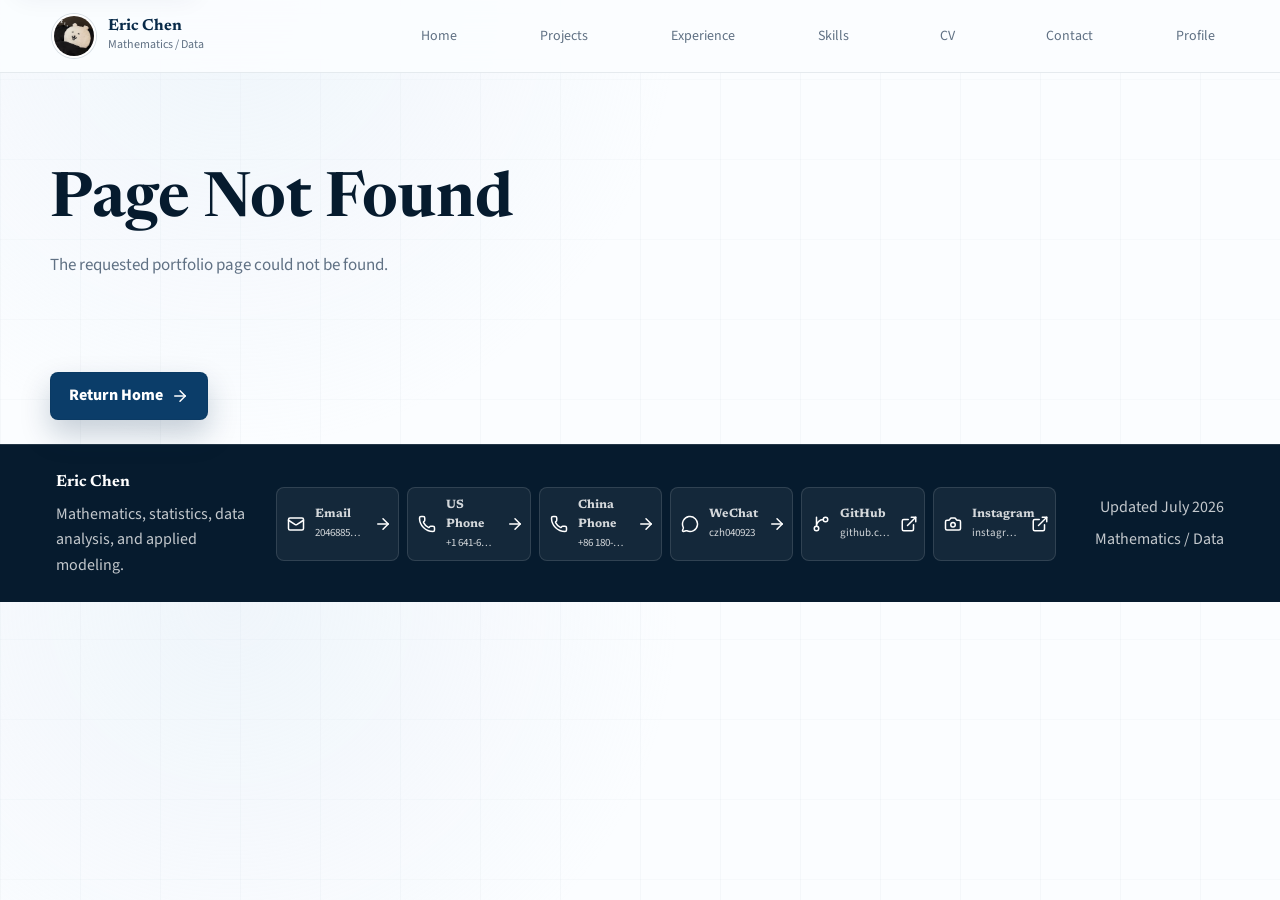
<file: index.html>
<!DOCTYPE html><html lang="en"><head>
    <meta charset="UTF-8">
    <meta name="viewport" content="width=device-width, initial-scale=1">
    <meta name="description" content="Eric Chen is a mathematics student focused on statistics, data analysis, and applied modeling.">
    <meta name="author" content="Eric Chen">
    <meta name="robots" content="index, follow">
    <meta name="theme-color" content="#082a48">
    <link rel="canonical" href="https://chenzihan.org/">
    <link rel="manifest" href="/site.webmanifest">
    <link rel="preconnect" href="https://fonts.googleapis.com">
    <link rel="preconnect" href="https://fonts.gstatic.com" crossorigin="">
    <link href="https://fonts.googleapis.com/css2?family=Newsreader:opsz,wght@6..72,500;6..72,650;6..72,700&amp;family=Source+Sans+3:wght@400;500;600;700;800;900&amp;display=swap" rel="stylesheet">
    <title>Eric Chen | Mathematics &amp; Data Analysis</title>
    <link rel="icon" href="/eric-avatar.jpg">
    <meta property="og:type" content="profile">
    <meta property="og:title" content="Eric Chen | Mathematics &amp; Data Analysis">
    <meta property="og:description" content="Eric Chen is a mathematics student focused on statistics, data analysis, and applied modeling.">
    <meta property="og:url" content="https://chenzihan.org/">
    <meta property="og:image" content="https://chenzihan.org/eric-avatar.jpg">
    <meta property="profile:first_name" content="Eric">
    <meta property="profile:last_name" content="Chen">
    <meta name="twitter:card" content="summary">
    <meta name="twitter:title" content="Eric Chen | Mathematics &amp; Data Analysis">
    <meta name="twitter:description" content="Eric Chen is a mathematics student focused on statistics, data analysis, and applied modeling.">
    <meta name="twitter:image" content="https://chenzihan.org/eric-avatar.jpg">
    <script type="application/ld+json">{"@context":"https://schema.org","@graph":[{"@type":"Person","@id":"https://chenzihan.org/#eric-chen","name":"Eric Chen","url":"https://chenzihan.org/","image":"https://chenzihan.org/eric-avatar.jpg","email":"mailto:2046885809@qq.com","telephone":["+1 641-643-0190","+86 180-2026-4332"],"sameAs":["https://github.com/zihanChen0923","https://www.instagram.com/chenzihan2168/"],"knowsAbout":["Mathematics","Statistics","Data Analysis","Applied Modeling","Machine Learning"],"alumniOf":[{"@type":"CollegeOrUniversity","name":"Grinnell College"}],"affiliation":{"@type":"CollegeOrUniversity","name":"Drew University"}},{"@type":"WebSite","@id":"https://chenzihan.org/#website","name":"Eric Chen Portfolio","url":"https://chenzihan.org/","publisher":{"@id":"https://chenzihan.org/#eric-chen"}},{"@type":"ProfilePage","@id":"https://chenzihan.org/#webpage","url":"https://chenzihan.org/","name":"Eric Chen | Mathematics & Data Analysis","description":"Eric Chen is a mathematics student focused on statistics, data analysis, and applied modeling.","isPartOf":{"@id":"https://chenzihan.org/#website"},"about":{"@id":"https://chenzihan.org/#eric-chen"}}]}</script>
    <script type="module" crossorigin="" src="/assets/index-Dn58mgO2.js"></script>
    <link rel="stylesheet" crossorigin="" href="/assets/index-Ck3gx5hE.css">
  </head>
  <body>
    <div id="root"></div>
  

</body></html>
</file>
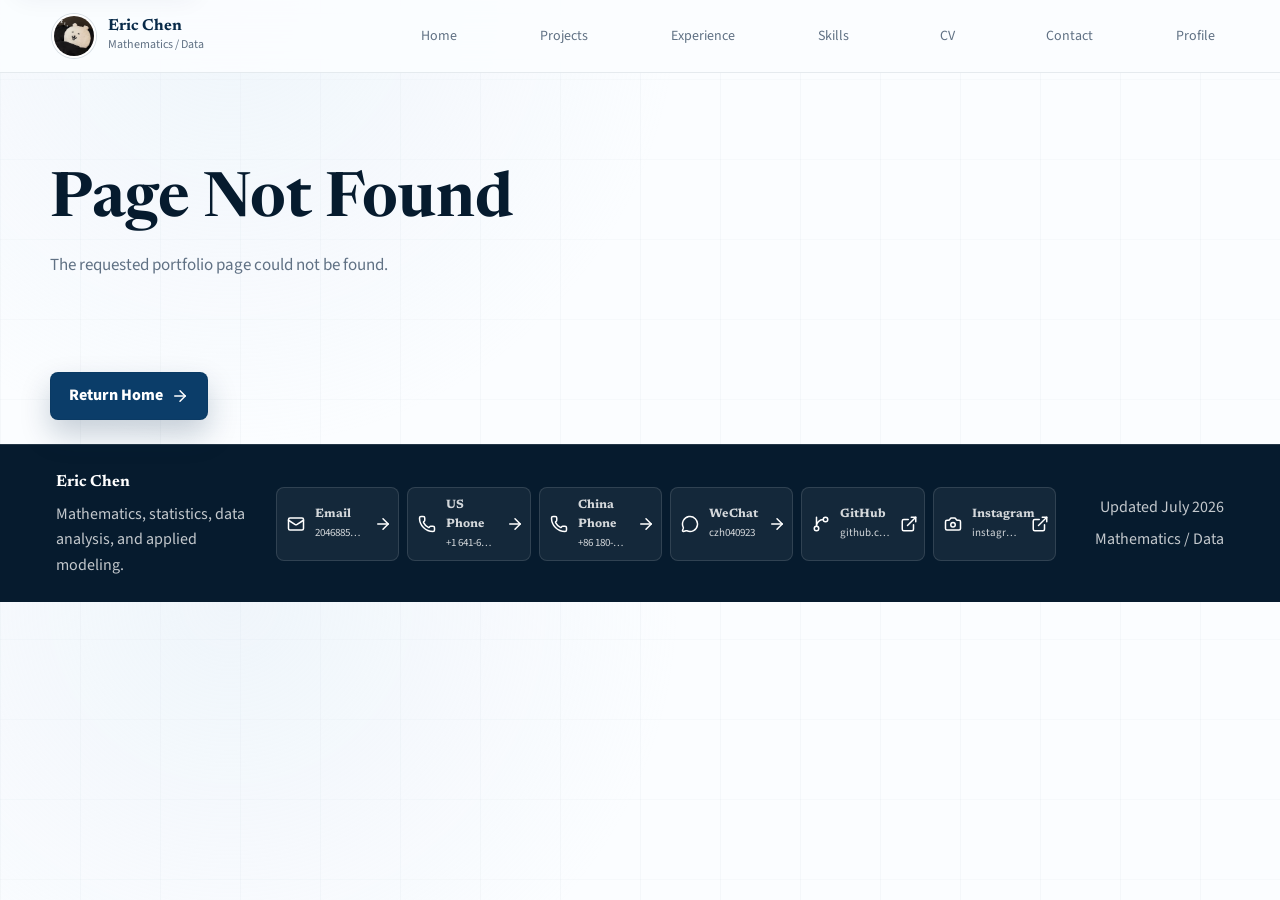
<file: about/index.html>
<!DOCTYPE html><html lang="en"><head>
    <meta charset="UTF-8">
    <meta name="viewport" content="width=device-width, initial-scale=1">
    <meta name="description" content="Eric Chen is a mathematics student at Drew University. His academic background combines mathematics, statistics, economics, and programming, with an emphasis on using quantitative methods to understand real data.">
    <meta name="author" content="Eric Chen">
    <meta name="robots" content="index, follow">
    <meta name="theme-color" content="#082a48">
    <link rel="canonical" href="https://chenzihan.org/about/">
    <link rel="manifest" href="/site.webmanifest">
    <link rel="preconnect" href="https://fonts.googleapis.com">
    <link rel="preconnect" href="https://fonts.gstatic.com" crossorigin="">
    <link href="https://fonts.googleapis.com/css2?family=Newsreader:opsz,wght@6..72,500;6..72,650;6..72,700&amp;family=Source+Sans+3:wght@400;500;600;700;800;900&amp;display=swap" rel="stylesheet">
    <title>Profile | Eric Chen Portfolio</title>
    <link rel="icon" href="/eric-avatar.jpg">
    <meta property="og:type" content="website">
    <meta property="og:title" content="Profile | Eric Chen Portfolio">
    <meta property="og:description" content="Eric Chen is a mathematics student at Drew University. His academic background combines mathematics, statistics, economics, and programming, with an emphasis on using quantitative methods to understand real data.">
    <meta property="og:url" content="https://chenzihan.org/about/">
    <meta property="og:image" content="https://chenzihan.org/eric-avatar.jpg">
    <meta property="profile:first_name" content="Eric">
    <meta property="profile:last_name" content="Chen">
    <meta name="twitter:card" content="summary">
    <meta name="twitter:title" content="Profile | Eric Chen Portfolio">
    <meta name="twitter:description" content="Eric Chen is a mathematics student at Drew University. His academic background combines mathematics, statistics, economics, and programming, with an emphasis on using quantitative methods to understand real data.">
    <meta name="twitter:image" content="https://chenzihan.org/eric-avatar.jpg">
    <script type="application/ld+json">{"@context":"https://schema.org","@graph":[{"@type":"Person","@id":"https://chenzihan.org/#eric-chen","name":"Eric Chen","url":"https://chenzihan.org/","image":"https://chenzihan.org/eric-avatar.jpg","email":"mailto:2046885809@qq.com","telephone":["+1 641-643-0190","+86 180-2026-4332"],"sameAs":["https://github.com/zihanChen0923","https://www.instagram.com/chenzihan2168/"],"knowsAbout":["Mathematics","Statistics","Data Analysis","Applied Modeling","Machine Learning"],"alumniOf":[{"@type":"CollegeOrUniversity","name":"Grinnell College"}],"affiliation":{"@type":"CollegeOrUniversity","name":"Drew University"}},{"@type":"WebSite","@id":"https://chenzihan.org/#website","name":"Eric Chen Portfolio","url":"https://chenzihan.org/","publisher":{"@id":"https://chenzihan.org/#eric-chen"}},{"@type":"AboutPage","@id":"https://chenzihan.org/about/#webpage","url":"https://chenzihan.org/about/","name":"Profile | Eric Chen Portfolio","description":"Eric Chen is a mathematics student at Drew University. His academic background combines mathematics, statistics, economics, and programming, with an emphasis on using quantitative methods to understand real data.","isPartOf":{"@id":"https://chenzihan.org/#website"},"about":{"@id":"https://chenzihan.org/#eric-chen"}}]}</script>
    <script type="module" crossorigin="" src="/assets/index-Dn58mgO2.js"></script>
    <link rel="stylesheet" crossorigin="" href="/assets/index-Ck3gx5hE.css">
  </head>
  <body>
    <div id="root"></div>
  

</body></html>
</file>
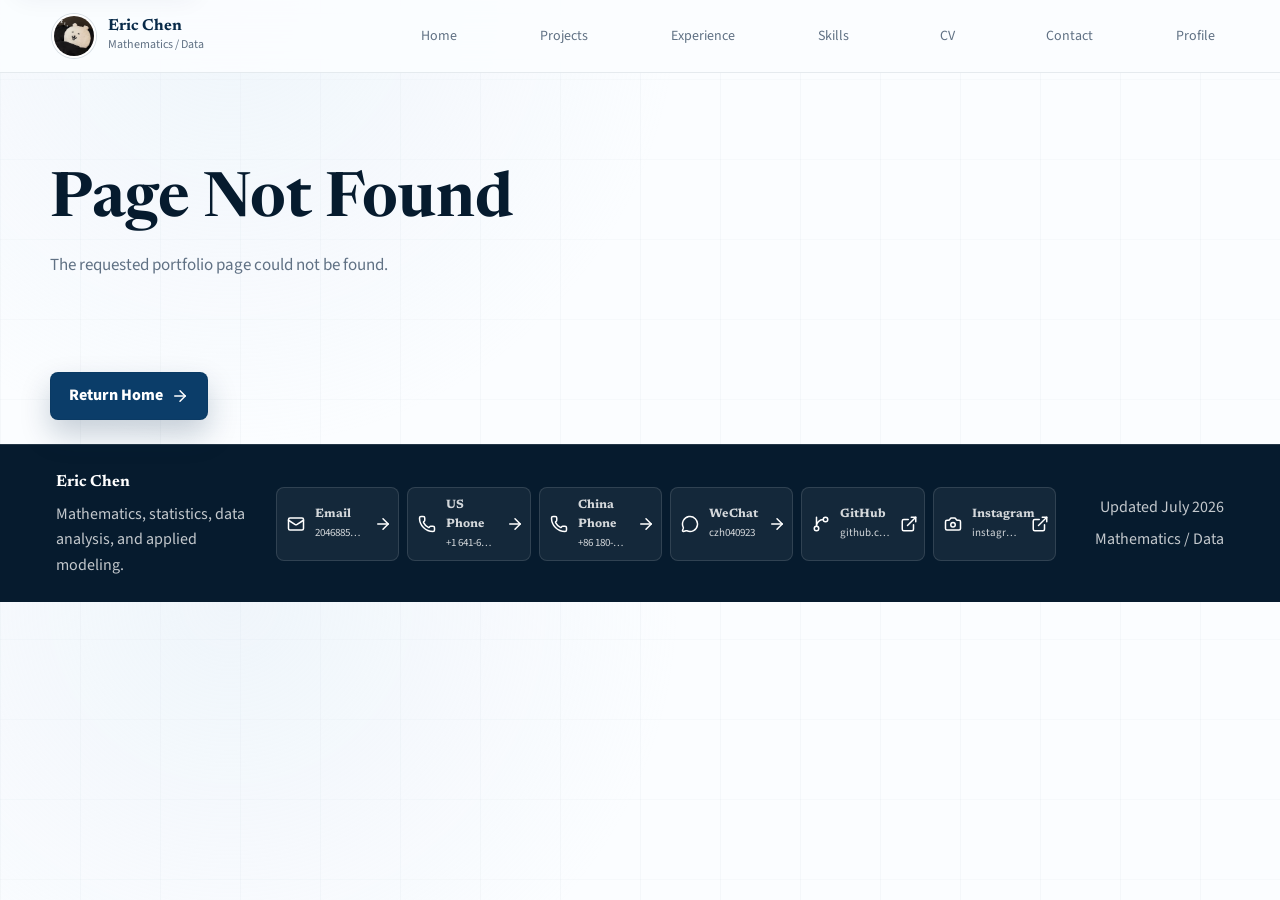
<file: contact/index.html>
<!DOCTYPE html><html lang="en"><head>
    <meta charset="UTF-8">
    <meta name="viewport" content="width=device-width, initial-scale=1">
    <meta name="description" content="For academic, research, internship, or professional conversations, Eric can be reached through the channels below.">
    <meta name="author" content="Eric Chen">
    <meta name="robots" content="index, follow">
    <meta name="theme-color" content="#082a48">
    <link rel="canonical" href="https://chenzihan.org/contact/">
    <link rel="manifest" href="/site.webmanifest">
    <link rel="preconnect" href="https://fonts.googleapis.com">
    <link rel="preconnect" href="https://fonts.gstatic.com" crossorigin="">
    <link href="https://fonts.googleapis.com/css2?family=Newsreader:opsz,wght@6..72,500;6..72,650;6..72,700&amp;family=Source+Sans+3:wght@400;500;600;700;800;900&amp;display=swap" rel="stylesheet">
    <title>Contact | Eric Chen Portfolio</title>
    <link rel="icon" href="/eric-avatar.jpg">
    <meta property="og:type" content="website">
    <meta property="og:title" content="Contact | Eric Chen Portfolio">
    <meta property="og:description" content="For academic, research, internship, or professional conversations, Eric can be reached through the channels below.">
    <meta property="og:url" content="https://chenzihan.org/contact/">
    <meta property="og:image" content="https://chenzihan.org/eric-avatar.jpg">
    <meta property="profile:first_name" content="Eric">
    <meta property="profile:last_name" content="Chen">
    <meta name="twitter:card" content="summary">
    <meta name="twitter:title" content="Contact | Eric Chen Portfolio">
    <meta name="twitter:description" content="For academic, research, internship, or professional conversations, Eric can be reached through the channels below.">
    <meta name="twitter:image" content="https://chenzihan.org/eric-avatar.jpg">
    <script type="application/ld+json">{"@context":"https://schema.org","@graph":[{"@type":"Person","@id":"https://chenzihan.org/#eric-chen","name":"Eric Chen","url":"https://chenzihan.org/","image":"https://chenzihan.org/eric-avatar.jpg","email":"mailto:2046885809@qq.com","telephone":["+1 641-643-0190","+86 180-2026-4332"],"sameAs":["https://github.com/zihanChen0923","https://www.instagram.com/chenzihan2168/"],"knowsAbout":["Mathematics","Statistics","Data Analysis","Applied Modeling","Machine Learning"],"alumniOf":[{"@type":"CollegeOrUniversity","name":"Grinnell College"}],"affiliation":{"@type":"CollegeOrUniversity","name":"Drew University"}},{"@type":"WebSite","@id":"https://chenzihan.org/#website","name":"Eric Chen Portfolio","url":"https://chenzihan.org/","publisher":{"@id":"https://chenzihan.org/#eric-chen"}},{"@type":"ContactPage","@id":"https://chenzihan.org/contact/#webpage","url":"https://chenzihan.org/contact/","name":"Contact | Eric Chen Portfolio","description":"For academic, research, internship, or professional conversations, Eric can be reached through the channels below.","isPartOf":{"@id":"https://chenzihan.org/#website"},"about":{"@id":"https://chenzihan.org/#eric-chen"}}]}</script>
    <script type="module" crossorigin="" src="/assets/index-Dn58mgO2.js"></script>
    <link rel="stylesheet" crossorigin="" href="/assets/index-Ck3gx5hE.css">
  </head>
  <body>
    <div id="root"></div>
  

</body></html>
</file>
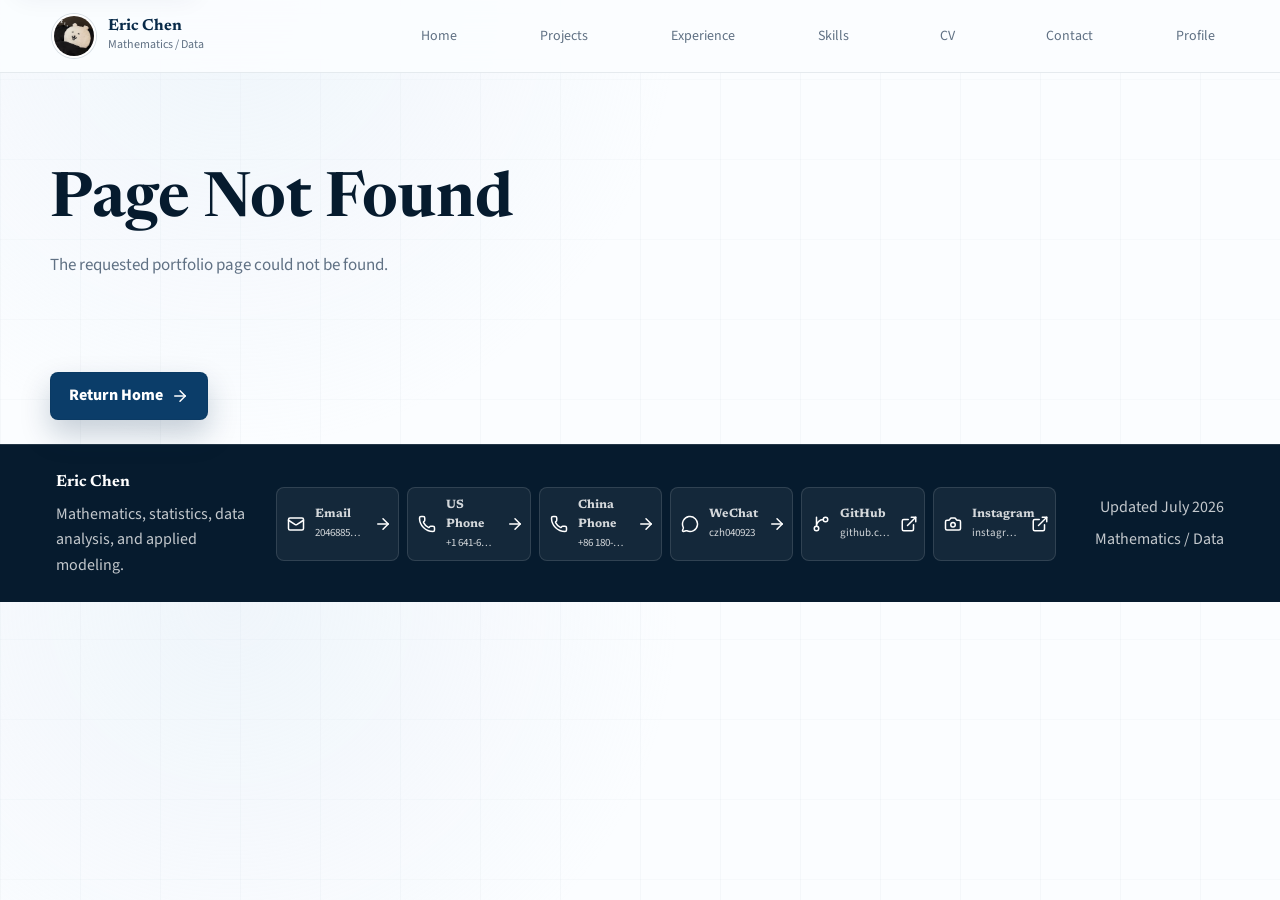
<file: cv/index.html>
<!DOCTYPE html><html lang="en"><head>
    <meta charset="UTF-8">
    <meta name="viewport" content="width=device-width, initial-scale=1">
    <meta name="description" content="A complete academic and professional record, maintained from the portfolio's canonical content.">
    <meta name="author" content="Eric Chen">
    <meta name="robots" content="index, follow">
    <meta name="theme-color" content="#082a48">
    <link rel="canonical" href="https://chenzihan.org/cv/">
    <link rel="manifest" href="/site.webmanifest">
    <link rel="preconnect" href="https://fonts.googleapis.com">
    <link rel="preconnect" href="https://fonts.gstatic.com" crossorigin="">
    <link href="https://fonts.googleapis.com/css2?family=Newsreader:opsz,wght@6..72,500;6..72,650;6..72,700&amp;family=Source+Sans+3:wght@400;500;600;700;800;900&amp;display=swap" rel="stylesheet">
    <title>CV | Eric Chen Portfolio</title>
    <link rel="icon" href="/eric-avatar.jpg">
    <meta property="og:type" content="website">
    <meta property="og:title" content="CV | Eric Chen Portfolio">
    <meta property="og:description" content="A complete academic and professional record, maintained from the portfolio's canonical content.">
    <meta property="og:url" content="https://chenzihan.org/cv/">
    <meta property="og:image" content="https://chenzihan.org/eric-avatar.jpg">
    <meta property="profile:first_name" content="Eric">
    <meta property="profile:last_name" content="Chen">
    <meta name="twitter:card" content="summary">
    <meta name="twitter:title" content="CV | Eric Chen Portfolio">
    <meta name="twitter:description" content="A complete academic and professional record, maintained from the portfolio's canonical content.">
    <meta name="twitter:image" content="https://chenzihan.org/eric-avatar.jpg">
    <script type="application/ld+json">{"@context":"https://schema.org","@graph":[{"@type":"Person","@id":"https://chenzihan.org/#eric-chen","name":"Eric Chen","url":"https://chenzihan.org/","image":"https://chenzihan.org/eric-avatar.jpg","email":"mailto:2046885809@qq.com","telephone":["+1 641-643-0190","+86 180-2026-4332"],"sameAs":["https://github.com/zihanChen0923","https://www.instagram.com/chenzihan2168/"],"knowsAbout":["Mathematics","Statistics","Data Analysis","Applied Modeling","Machine Learning"],"alumniOf":[{"@type":"CollegeOrUniversity","name":"Grinnell College"}],"affiliation":{"@type":"CollegeOrUniversity","name":"Drew University"}},{"@type":"WebSite","@id":"https://chenzihan.org/#website","name":"Eric Chen Portfolio","url":"https://chenzihan.org/","publisher":{"@id":"https://chenzihan.org/#eric-chen"}},{"@type":"ProfilePage","@id":"https://chenzihan.org/cv/#webpage","url":"https://chenzihan.org/cv/","name":"CV | Eric Chen Portfolio","description":"A complete academic and professional record, maintained from the portfolio's canonical content.","isPartOf":{"@id":"https://chenzihan.org/#website"},"about":{"@id":"https://chenzihan.org/#eric-chen"}}]}</script>
    <script type="module" crossorigin="" src="/assets/index-Dn58mgO2.js"></script>
    <link rel="stylesheet" crossorigin="" href="/assets/index-Ck3gx5hE.css">
  </head>
  <body>
    <div id="root"></div>
  

</body></html>
</file>
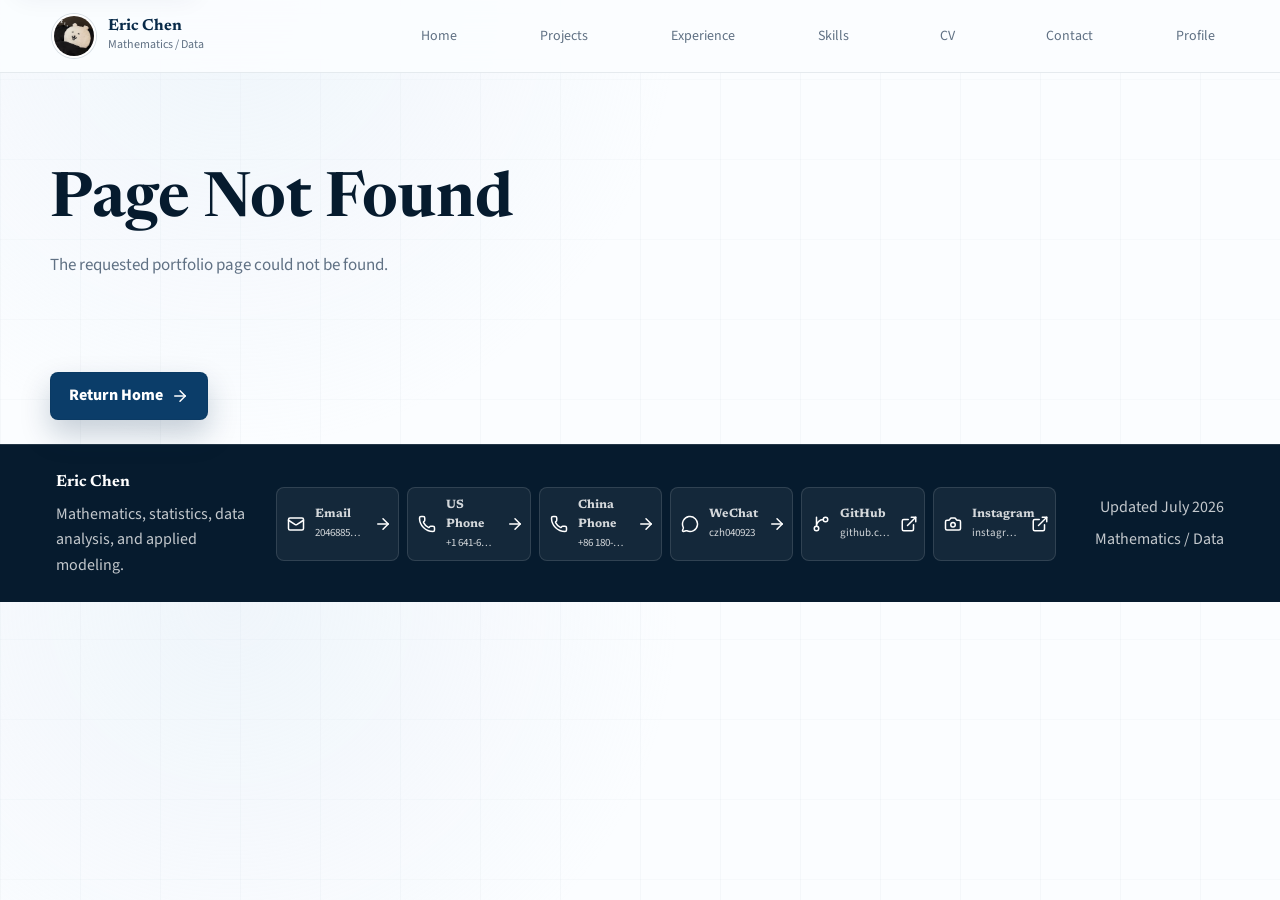
<file: experience/index.html>
<!DOCTYPE html><html lang="en"><head>
    <meta charset="UTF-8">
    <meta name="viewport" content="width=device-width, initial-scale=1">
    <meta name="description" content="Eric applied data analysis in a business technology setting, working with R, KPI tracking, dashboards, and reporting support.">
    <meta name="author" content="Eric Chen">
    <meta name="robots" content="index, follow">
    <meta name="theme-color" content="#082a48">
    <link rel="canonical" href="https://chenzihan.org/experience/">
    <link rel="manifest" href="/site.webmanifest">
    <link rel="preconnect" href="https://fonts.googleapis.com">
    <link rel="preconnect" href="https://fonts.gstatic.com" crossorigin="">
    <link href="https://fonts.googleapis.com/css2?family=Newsreader:opsz,wght@6..72,500;6..72,650;6..72,700&amp;family=Source+Sans+3:wght@400;500;600;700;800;900&amp;display=swap" rel="stylesheet">
    <title>Experience | Eric Chen Portfolio</title>
    <link rel="icon" href="/eric-avatar.jpg">
    <meta property="og:type" content="website">
    <meta property="og:title" content="Experience | Eric Chen Portfolio">
    <meta property="og:description" content="Eric applied data analysis in a business technology setting, working with R, KPI tracking, dashboards, and reporting support.">
    <meta property="og:url" content="https://chenzihan.org/experience/">
    <meta property="og:image" content="https://chenzihan.org/eric-avatar.jpg">
    <meta property="profile:first_name" content="Eric">
    <meta property="profile:last_name" content="Chen">
    <meta name="twitter:card" content="summary">
    <meta name="twitter:title" content="Experience | Eric Chen Portfolio">
    <meta name="twitter:description" content="Eric applied data analysis in a business technology setting, working with R, KPI tracking, dashboards, and reporting support.">
    <meta name="twitter:image" content="https://chenzihan.org/eric-avatar.jpg">
    <script type="application/ld+json">{"@context":"https://schema.org","@graph":[{"@type":"Person","@id":"https://chenzihan.org/#eric-chen","name":"Eric Chen","url":"https://chenzihan.org/","image":"https://chenzihan.org/eric-avatar.jpg","email":"mailto:2046885809@qq.com","telephone":["+1 641-643-0190","+86 180-2026-4332"],"sameAs":["https://github.com/zihanChen0923","https://www.instagram.com/chenzihan2168/"],"knowsAbout":["Mathematics","Statistics","Data Analysis","Applied Modeling","Machine Learning"],"alumniOf":[{"@type":"CollegeOrUniversity","name":"Grinnell College"}],"affiliation":{"@type":"CollegeOrUniversity","name":"Drew University"}},{"@type":"WebSite","@id":"https://chenzihan.org/#website","name":"Eric Chen Portfolio","url":"https://chenzihan.org/","publisher":{"@id":"https://chenzihan.org/#eric-chen"}},{"@type":"ProfilePage","@id":"https://chenzihan.org/experience/#webpage","url":"https://chenzihan.org/experience/","name":"Experience | Eric Chen Portfolio","description":"Eric applied data analysis in a business technology setting, working with R, KPI tracking, dashboards, and reporting support.","isPartOf":{"@id":"https://chenzihan.org/#website"},"about":{"@id":"https://chenzihan.org/#eric-chen"}}]}</script>
    <script type="module" crossorigin="" src="/assets/index-Dn58mgO2.js"></script>
    <link rel="stylesheet" crossorigin="" href="/assets/index-Ck3gx5hE.css">
  </head>
  <body>
    <div id="root"></div>
  

</body></html>
</file>
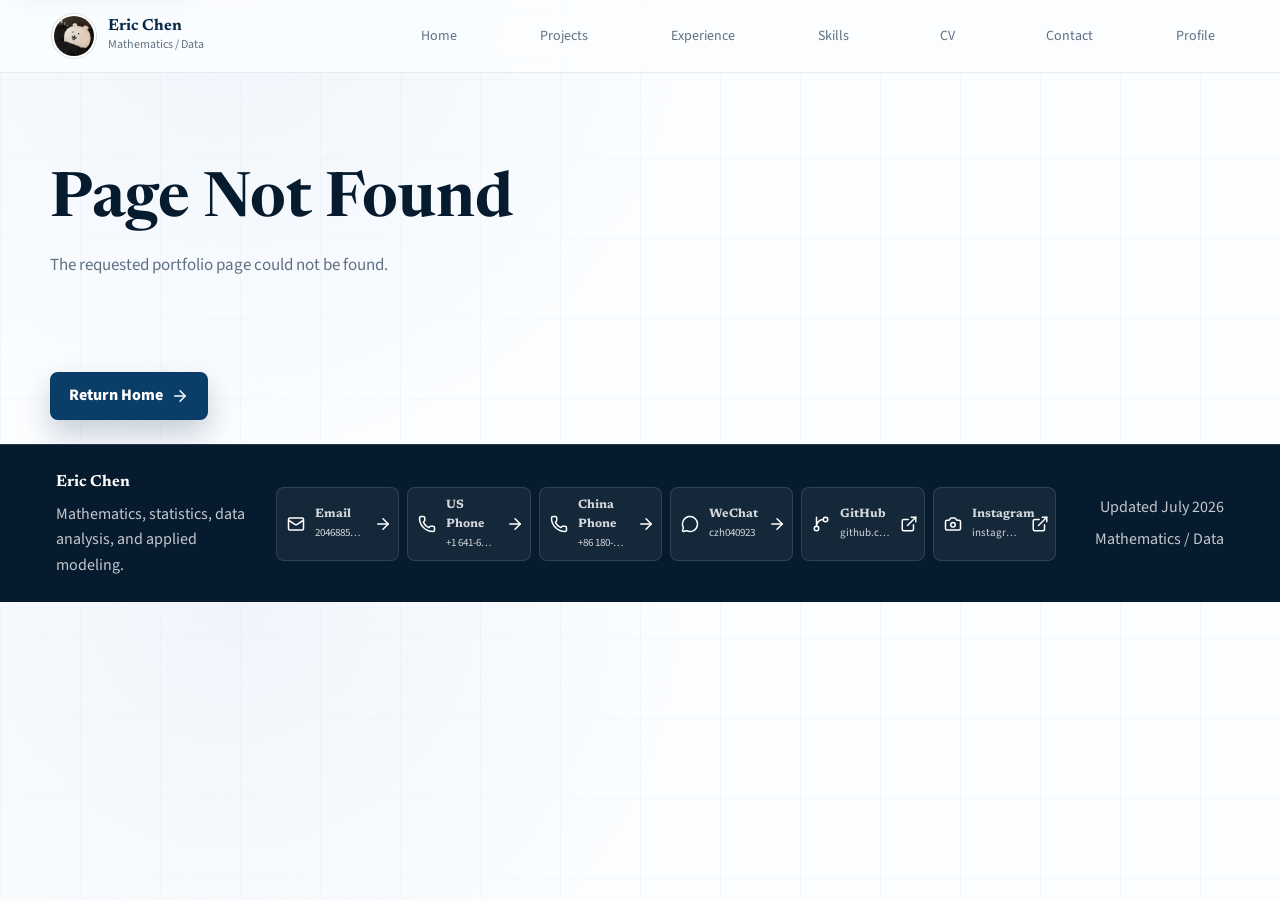
<file: projects/index.html>
<!DOCTYPE html><html lang="en"><head>
    <meta charset="UTF-8">
    <meta name="viewport" content="width=device-width, initial-scale=1">
    <meta name="description" content="Selected academic projects showing Eric's work with statistical modeling, applied mathematics, and research-based communication.">
    <meta name="author" content="Eric Chen">
    <meta name="robots" content="index, follow">
    <meta name="theme-color" content="#082a48">
    <link rel="canonical" href="https://chenzihan.org/projects/">
    <link rel="manifest" href="/site.webmanifest">
    <link rel="preconnect" href="https://fonts.googleapis.com">
    <link rel="preconnect" href="https://fonts.gstatic.com" crossorigin="">
    <link href="https://fonts.googleapis.com/css2?family=Newsreader:opsz,wght@6..72,500;6..72,650;6..72,700&amp;family=Source+Sans+3:wght@400;500;600;700;800;900&amp;display=swap" rel="stylesheet">
    <title>Projects | Eric Chen Portfolio</title>
    <link rel="icon" href="/eric-avatar.jpg">
    <meta property="og:type" content="website">
    <meta property="og:title" content="Projects | Eric Chen Portfolio">
    <meta property="og:description" content="Selected academic projects showing Eric's work with statistical modeling, applied mathematics, and research-based communication.">
    <meta property="og:url" content="https://chenzihan.org/projects/">
    <meta property="og:image" content="https://chenzihan.org/eric-avatar.jpg">
    <meta property="profile:first_name" content="Eric">
    <meta property="profile:last_name" content="Chen">
    <meta name="twitter:card" content="summary">
    <meta name="twitter:title" content="Projects | Eric Chen Portfolio">
    <meta name="twitter:description" content="Selected academic projects showing Eric's work with statistical modeling, applied mathematics, and research-based communication.">
    <meta name="twitter:image" content="https://chenzihan.org/eric-avatar.jpg">
    <script type="application/ld+json">{"@context":"https://schema.org","@graph":[{"@type":"Person","@id":"https://chenzihan.org/#eric-chen","name":"Eric Chen","url":"https://chenzihan.org/","image":"https://chenzihan.org/eric-avatar.jpg","email":"mailto:2046885809@qq.com","telephone":["+1 641-643-0190","+86 180-2026-4332"],"sameAs":["https://github.com/zihanChen0923","https://www.instagram.com/chenzihan2168/"],"knowsAbout":["Mathematics","Statistics","Data Analysis","Applied Modeling","Machine Learning"],"alumniOf":[{"@type":"CollegeOrUniversity","name":"Grinnell College"}],"affiliation":{"@type":"CollegeOrUniversity","name":"Drew University"}},{"@type":"WebSite","@id":"https://chenzihan.org/#website","name":"Eric Chen Portfolio","url":"https://chenzihan.org/","publisher":{"@id":"https://chenzihan.org/#eric-chen"}},{"@type":"CollectionPage","@id":"https://chenzihan.org/projects/#webpage","url":"https://chenzihan.org/projects/","name":"Projects | Eric Chen Portfolio","description":"Selected academic projects showing Eric's work with statistical modeling, applied mathematics, and research-based communication.","isPartOf":{"@id":"https://chenzihan.org/#website"},"about":{"@id":"https://chenzihan.org/#eric-chen"}}]}</script>
    <script type="module" crossorigin="" src="/assets/index-Dn58mgO2.js"></script>
    <link rel="stylesheet" crossorigin="" href="/assets/index-Ck3gx5hE.css">
  </head>
  <body>
    <div id="root"></div>
  

</body></html>
</file>
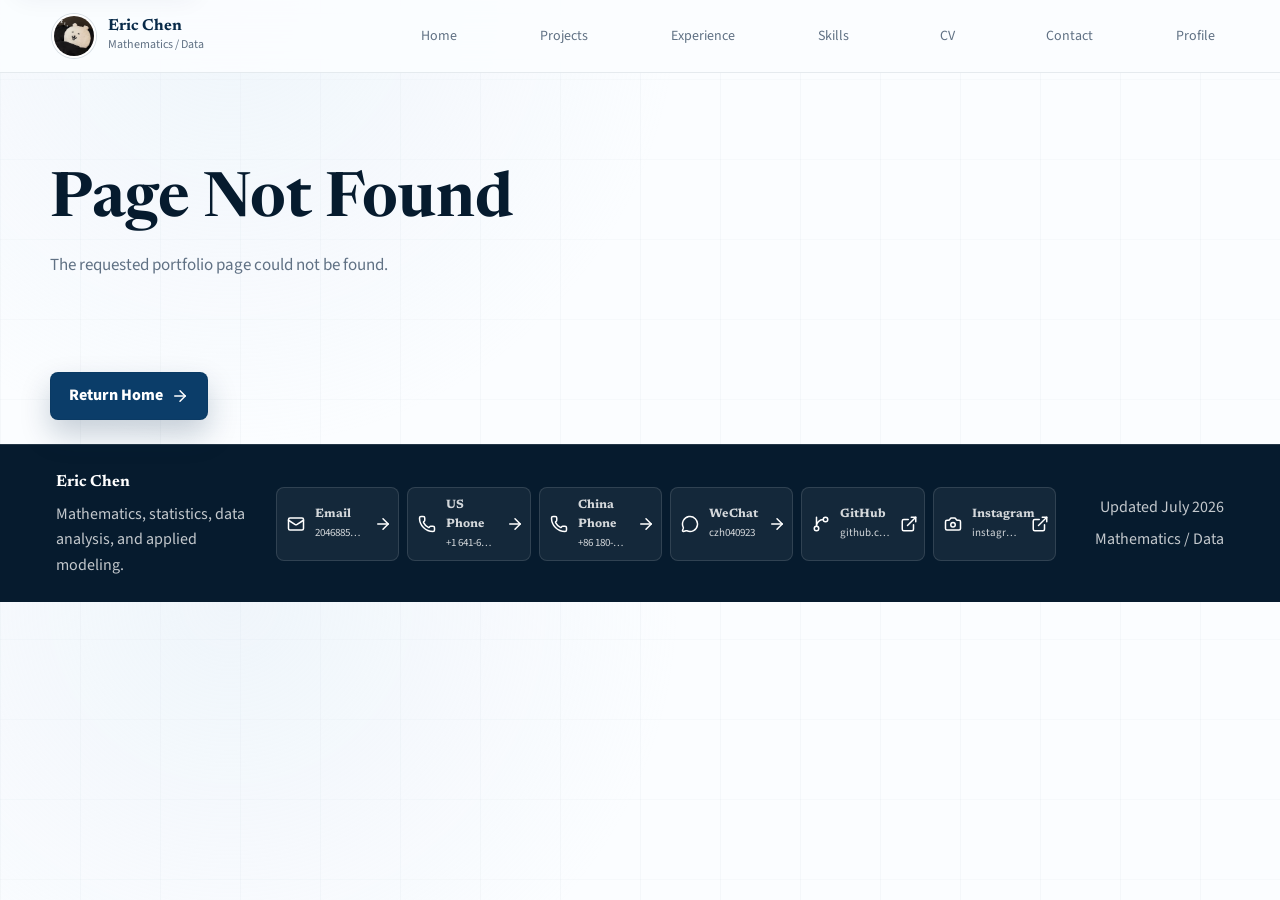
<file: skills/index.html>
<!DOCTYPE html><html lang="en"><head>
    <meta charset="UTF-8">
    <meta name="viewport" content="width=device-width, initial-scale=1">
    <meta name="description" content="Eric's technical skill set combines mathematics, programming, statistical analysis, and machine learning foundations.">
    <meta name="author" content="Eric Chen">
    <meta name="robots" content="index, follow">
    <meta name="theme-color" content="#082a48">
    <link rel="canonical" href="https://chenzihan.org/skills/">
    <link rel="manifest" href="/site.webmanifest">
    <link rel="preconnect" href="https://fonts.googleapis.com">
    <link rel="preconnect" href="https://fonts.gstatic.com" crossorigin="">
    <link href="https://fonts.googleapis.com/css2?family=Newsreader:opsz,wght@6..72,500;6..72,650;6..72,700&amp;family=Source+Sans+3:wght@400;500;600;700;800;900&amp;display=swap" rel="stylesheet">
    <title>Skills | Eric Chen Portfolio</title>
    <link rel="icon" href="/eric-avatar.jpg">
    <meta property="og:type" content="website">
    <meta property="og:title" content="Skills | Eric Chen Portfolio">
    <meta property="og:description" content="Eric's technical skill set combines mathematics, programming, statistical analysis, and machine learning foundations.">
    <meta property="og:url" content="https://chenzihan.org/skills/">
    <meta property="og:image" content="https://chenzihan.org/eric-avatar.jpg">
    <meta property="profile:first_name" content="Eric">
    <meta property="profile:last_name" content="Chen">
    <meta name="twitter:card" content="summary">
    <meta name="twitter:title" content="Skills | Eric Chen Portfolio">
    <meta name="twitter:description" content="Eric's technical skill set combines mathematics, programming, statistical analysis, and machine learning foundations.">
    <meta name="twitter:image" content="https://chenzihan.org/eric-avatar.jpg">
    <script type="application/ld+json">{"@context":"https://schema.org","@graph":[{"@type":"Person","@id":"https://chenzihan.org/#eric-chen","name":"Eric Chen","url":"https://chenzihan.org/","image":"https://chenzihan.org/eric-avatar.jpg","email":"mailto:2046885809@qq.com","telephone":["+1 641-643-0190","+86 180-2026-4332"],"sameAs":["https://github.com/zihanChen0923","https://www.instagram.com/chenzihan2168/"],"knowsAbout":["Mathematics","Statistics","Data Analysis","Applied Modeling","Machine Learning"],"alumniOf":[{"@type":"CollegeOrUniversity","name":"Grinnell College"}],"affiliation":{"@type":"CollegeOrUniversity","name":"Drew University"}},{"@type":"WebSite","@id":"https://chenzihan.org/#website","name":"Eric Chen Portfolio","url":"https://chenzihan.org/","publisher":{"@id":"https://chenzihan.org/#eric-chen"}},{"@type":"ProfilePage","@id":"https://chenzihan.org/skills/#webpage","url":"https://chenzihan.org/skills/","name":"Skills | Eric Chen Portfolio","description":"Eric's technical skill set combines mathematics, programming, statistical analysis, and machine learning foundations.","isPartOf":{"@id":"https://chenzihan.org/#website"},"about":{"@id":"https://chenzihan.org/#eric-chen"}}]}</script>
    <script type="module" crossorigin="" src="/assets/index-Dn58mgO2.js"></script>
    <link rel="stylesheet" crossorigin="" href="/assets/index-Ck3gx5hE.css">
  </head>
  <body>
    <div id="root"></div>
  

</body></html>
</file>
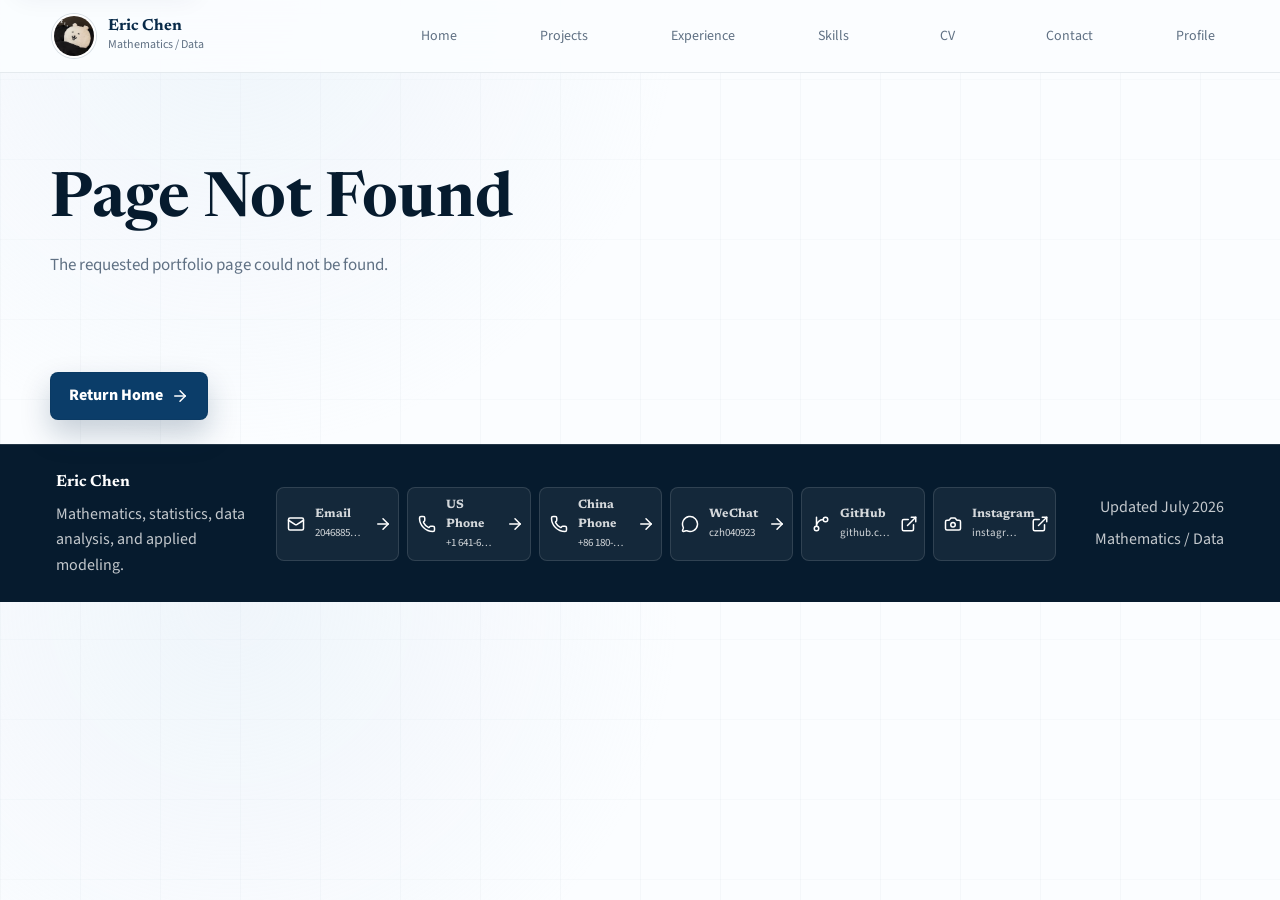
<file: projects/stochastic-processes-finance/index.html>
<!DOCTYPE html><html lang="en"><head>
    <meta charset="UTF-8">
    <meta name="viewport" content="width=device-width, initial-scale=1">
    <meta name="description" content="A research communication project connecting stochastic-process theory with stock-price modeling, financial uncertainty, and the limits of forecasting methods.">
    <meta name="author" content="Eric Chen">
    <meta name="robots" content="index, follow">
    <meta name="theme-color" content="#082a48">
    <link rel="canonical" href="https://chenzihan.org/projects/stochastic-processes-finance/">
    <link rel="manifest" href="/site.webmanifest">
    <link rel="preconnect" href="https://fonts.googleapis.com">
    <link rel="preconnect" href="https://fonts.gstatic.com" crossorigin="">
    <link href="https://fonts.googleapis.com/css2?family=Newsreader:opsz,wght@6..72,500;6..72,650;6..72,700&amp;family=Source+Sans+3:wght@400;500;600;700;800;900&amp;display=swap" rel="stylesheet">
    <title>Stochastic Processes in Finance: Poster Project | Eric Chen Portfolio</title>
    <link rel="icon" href="/eric-avatar.jpg">
    <meta property="og:type" content="article">
    <meta property="og:title" content="Stochastic Processes in Finance: Poster Project | Eric Chen Portfolio">
    <meta property="og:description" content="A research communication project connecting stochastic-process theory with stock-price modeling, financial uncertainty, and the limits of forecasting methods.">
    <meta property="og:url" content="https://chenzihan.org/projects/stochastic-processes-finance/">
    <meta property="og:image" content="https://chenzihan.org/eric-avatar.jpg">
    <meta property="profile:first_name" content="Eric">
    <meta property="profile:last_name" content="Chen">
    <meta name="twitter:card" content="summary">
    <meta name="twitter:title" content="Stochastic Processes in Finance: Poster Project | Eric Chen Portfolio">
    <meta name="twitter:description" content="A research communication project connecting stochastic-process theory with stock-price modeling, financial uncertainty, and the limits of forecasting methods.">
    <meta name="twitter:image" content="https://chenzihan.org/eric-avatar.jpg">
    <script type="application/ld+json">{"@context":"https://schema.org","@graph":[{"@type":"Person","@id":"https://chenzihan.org/#eric-chen","name":"Eric Chen","url":"https://chenzihan.org/","image":"https://chenzihan.org/eric-avatar.jpg","email":"mailto:2046885809@qq.com","telephone":["+1 641-643-0190","+86 180-2026-4332"],"sameAs":["https://github.com/zihanChen0923","https://www.instagram.com/chenzihan2168/"],"knowsAbout":["Mathematics","Statistics","Data Analysis","Applied Modeling","Machine Learning"],"alumniOf":[{"@type":"CollegeOrUniversity","name":"Grinnell College"}],"affiliation":{"@type":"CollegeOrUniversity","name":"Drew University"}},{"@type":"WebSite","@id":"https://chenzihan.org/#website","name":"Eric Chen Portfolio","url":"https://chenzihan.org/","publisher":{"@id":"https://chenzihan.org/#eric-chen"}},{"@type":"WebPage","@id":"https://chenzihan.org/projects/stochastic-processes-finance/#webpage","url":"https://chenzihan.org/projects/stochastic-processes-finance/","name":"Stochastic Processes in Finance: Poster Project | Eric Chen Portfolio","description":"A research communication project connecting stochastic-process theory with stock-price modeling, financial uncertainty, and the limits of forecasting methods.","isPartOf":{"@id":"https://chenzihan.org/#website"},"about":{"@id":"https://chenzihan.org/projects/stochastic-processes-finance/#project"},"mainEntity":{"@id":"https://chenzihan.org/projects/stochastic-processes-finance/#project"}},{"@type":"CreativeWork","@id":"https://chenzihan.org/projects/stochastic-processes-finance/#project","url":"https://chenzihan.org/projects/stochastic-processes-finance/","name":"Stochastic Processes in Finance: Poster Project","description":"A research communication project connecting stochastic-process theory with stock-price modeling, financial uncertainty, and the limits of forecasting methods.","creator":{"@id":"https://chenzihan.org/#eric-chen"},"keywords":["Academic literature review across stock-price prediction methods","Comparison of theoretical stochastic models and applied forecasting use cases","Synthesis of model strengths, limitations, and interpretation risks","Poster-based communication for a mathematically informed audience"]}]}</script>
    <script type="module" crossorigin="" src="/assets/index-Dn58mgO2.js"></script>
    <link rel="stylesheet" crossorigin="" href="/assets/index-Ck3gx5hE.css">
  </head>
  <body>
    <div id="root"></div>
  

</body></html>
</file>
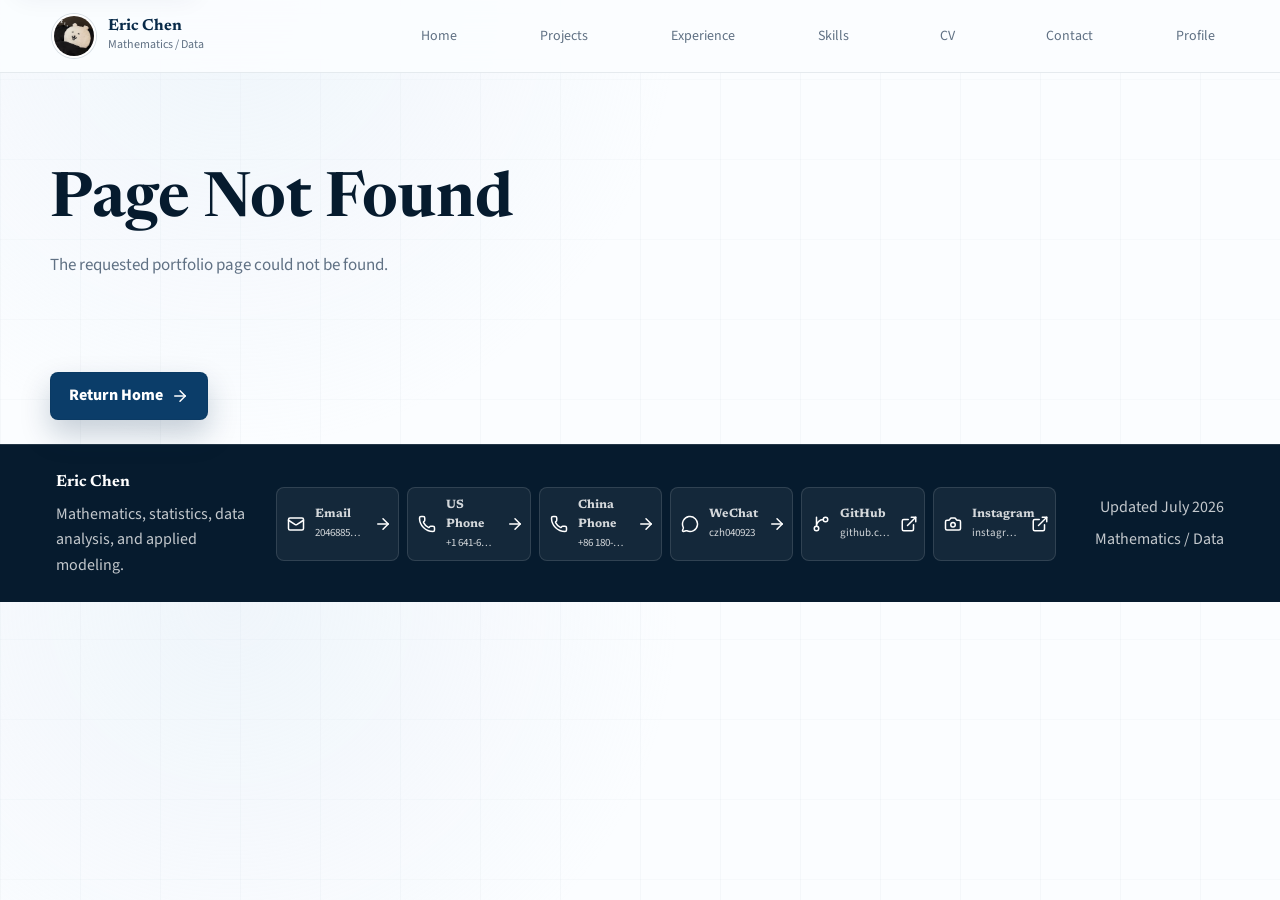
<file: projects/student-performance-prediction/index.html>
<!DOCTYPE html><html lang="en"><head>
    <meta charset="UTF-8">
    <meta name="viewport" content="width=device-width, initial-scale=1">
    <meta name="description" content="An interpretable statistical modeling project that uses R to study academic performance signals and explain which factors are most relevant to final student outcomes.">
    <meta name="author" content="Eric Chen">
    <meta name="robots" content="index, follow">
    <meta name="theme-color" content="#082a48">
    <link rel="canonical" href="https://chenzihan.org/projects/student-performance-prediction/">
    <link rel="manifest" href="/site.webmanifest">
    <link rel="preconnect" href="https://fonts.googleapis.com">
    <link rel="preconnect" href="https://fonts.gstatic.com" crossorigin="">
    <link href="https://fonts.googleapis.com/css2?family=Newsreader:opsz,wght@6..72,500;6..72,650;6..72,700&amp;family=Source+Sans+3:wght@400;500;600;700;800;900&amp;display=swap" rel="stylesheet">
    <title>Student Performance Prediction Analysis Using R | Eric Chen Portfolio</title>
    <link rel="icon" href="/eric-avatar.jpg">
    <meta property="og:type" content="article">
    <meta property="og:title" content="Student Performance Prediction Analysis Using R | Eric Chen Portfolio">
    <meta property="og:description" content="An interpretable statistical modeling project that uses R to study academic performance signals and explain which factors are most relevant to final student outcomes.">
    <meta property="og:url" content="https://chenzihan.org/projects/student-performance-prediction/">
    <meta property="og:image" content="https://chenzihan.org/eric-avatar.jpg">
    <meta property="profile:first_name" content="Eric">
    <meta property="profile:last_name" content="Chen">
    <meta name="twitter:card" content="summary">
    <meta name="twitter:title" content="Student Performance Prediction Analysis Using R | Eric Chen Portfolio">
    <meta name="twitter:description" content="An interpretable statistical modeling project that uses R to study academic performance signals and explain which factors are most relevant to final student outcomes.">
    <meta name="twitter:image" content="https://chenzihan.org/eric-avatar.jpg">
    <script type="application/ld+json">{"@context":"https://schema.org","@graph":[{"@type":"Person","@id":"https://chenzihan.org/#eric-chen","name":"Eric Chen","url":"https://chenzihan.org/","image":"https://chenzihan.org/eric-avatar.jpg","email":"mailto:2046885809@qq.com","telephone":["+1 641-643-0190","+86 180-2026-4332"],"sameAs":["https://github.com/zihanChen0923","https://www.instagram.com/chenzihan2168/"],"knowsAbout":["Mathematics","Statistics","Data Analysis","Applied Modeling","Machine Learning"],"alumniOf":[{"@type":"CollegeOrUniversity","name":"Grinnell College"}],"affiliation":{"@type":"CollegeOrUniversity","name":"Drew University"}},{"@type":"WebSite","@id":"https://chenzihan.org/#website","name":"Eric Chen Portfolio","url":"https://chenzihan.org/","publisher":{"@id":"https://chenzihan.org/#eric-chen"}},{"@type":"WebPage","@id":"https://chenzihan.org/projects/student-performance-prediction/#webpage","url":"https://chenzihan.org/projects/student-performance-prediction/","name":"Student Performance Prediction Analysis Using R | Eric Chen Portfolio","description":"An interpretable statistical modeling project that uses R to study academic performance signals and explain which factors are most relevant to final student outcomes.","isPartOf":{"@id":"https://chenzihan.org/#website"},"about":{"@id":"https://chenzihan.org/projects/student-performance-prediction/#project"},"mainEntity":{"@id":"https://chenzihan.org/projects/student-performance-prediction/#project"}},{"@type":"CreativeWork","@id":"https://chenzihan.org/projects/student-performance-prediction/#project","url":"https://chenzihan.org/projects/student-performance-prediction/","name":"Student Performance Prediction Analysis Using R","description":"An interpretable statistical modeling project that uses R to study academic performance signals and explain which factors are most relevant to final student outcomes.","creator":{"@id":"https://chenzihan.org/#eric-chen"},"keywords":["Data cleaning and exploratory analysis in R","Forward stepwise regression for interpretable variable selection","Model interpretation focused on explaining final grade G3","Review of statistical reliability before presenting conclusions"]}]}</script>
    <script type="module" crossorigin="" src="/assets/index-Dn58mgO2.js"></script>
    <link rel="stylesheet" crossorigin="" href="/assets/index-Ck3gx5hE.css">
  </head>
  <body>
    <div id="root"></div>
  

</body></html>
</file>
<file: assets/index-Ck3gx5hE.css>
:root{--lightningcss-light:initial;--lightningcss-dark: ;color-scheme:light;--navy-950:#061b2e;--navy-900:#082a48;--navy-800:#0b3d69;--navy-700:#0a4f86;--blue-100:#dfeaf5;--blue-50:#f4f8fc;--paper:#fbfdff;--white:#fff;--ink:#172433;--muted:#607184;--line:#082a4824;--line-soft:#082a4817;--gold:#7d602e;--gold-soft:#efe4cf;--shadow:0 18px 48px #082a481a;--shadow-soft:0 10px 26px #082a480e;--motion-fast:.16s;--motion-medium:.36s;--motion-slow:.68s;--ease-standard:cubic-bezier(.2, 0, 0, 1);--ease-emphasis:cubic-bezier(.16, 1, .3, 1);--serif:"Newsreader", "Iowan Old Style", "Palatino Linotype", Georgia, serif;--sans:"Source Sans 3", "Aptos", "Segoe UI", "Noto Sans SC", "Microsoft YaHei", sans-serif}*{box-sizing:border-box}html{scroll-behavior:smooth}body{color:var(--ink);background:radial-gradient(circle at 18% 0%, #dfeaf56b, transparent 28rem), linear-gradient(90deg, #082a4807 1px, transparent 1px), linear-gradient(0deg, #082a4805 1px, transparent 1px), var(--paper);font-family:var(--sans);letter-spacing:0;text-rendering:optimizelegibility;background-size:auto,80px 80px,80px 80px;margin:0;line-height:1.6}a{color:inherit;text-decoration:none}.skip-link{z-index:100;border:2px solid var(--navy-800);color:var(--white);background:var(--navy-900);box-shadow:var(--shadow-soft);transition:transform var(--motion-fast) var(--ease-standard);border-radius:6px;padding:10px 14px;font-weight:800;position:fixed;top:12px;left:16px;transform:translateY(calc(-100% - 24px))}.skip-link:focus,.skip-link:focus-visible{outline:3px solid var(--gold-soft);outline-offset:2px;transform:translateY(0)}button,a{-webkit-tap-highlight-color:transparent}button{font:inherit}img{max-width:100%;display:block}svg{flex:none;width:18px;height:18px}main{overflow-x:clip}main:focus{outline:none}@media (prefers-reduced-motion:reduce){.skip-link{transition:none}}.route-surface{animation:route-enter var(--motion-slow) var(--ease-emphasis) both}.route-surface[data-route-motion=off],.route-surface[data-route-motion=off]>section,.route-surface[data-route-motion=off]>article,.is-view-transitioning .route-surface,.is-view-transitioning .route-surface>section,.is-view-transitioning .route-surface>article{animation:none!important}html[data-view-transition=project]::view-transition-old(root){animation:project-page-out .22s var(--ease-standard) both}html[data-view-transition=project]::view-transition-new(root){animation:project-page-in .42s var(--ease-emphasis) both}html[data-view-transition=project]::view-transition-group(*){animation-duration:.52s;animation-timing-function:var(--ease-emphasis)}.route-surface[data-reduced-motion=true],.route-surface[data-reduced-motion=true] *{transition:none!important;animation:none!important}.route-surface>section:not(.motion-section),.route-surface>article:not(.motion-section),.motion-section{animation:section-enter var(--motion-medium) var(--ease-standard) both}.route-surface>:nth-child(2){animation-delay:70ms}.route-surface>:nth-child(3){animation-delay:.12s}.route-surface>:nth-child(4){animation-delay:.17s}.motion-section{animation-delay:calc(var(--motion-order,0) * 70ms)}.motion-card{animation:motion-card-enter var(--motion-medium) var(--ease-standard) both;animation-delay:calc(var(--motion-order,0) * 55ms)}@keyframes route-enter{0%{opacity:0;transform:translateY(8px)}to{opacity:1;transform:translateY(0)}}@keyframes section-enter{0%{opacity:0;transform:translateY(14px)}to{opacity:1;transform:translateY(0)}}@keyframes motion-card-enter{0%{opacity:0;transform:translateY(10px)}to{opacity:1;transform:translateY(0)}}@keyframes project-page-out{0%{opacity:1;transform:translateY(0)scale(1)}to{opacity:.2;transform:translateY(-8px)scale(.995)}}@keyframes project-page-in{0%{opacity:0;transform:translateY(18px)scale(.995)}to{opacity:1;transform:translateY(0)scale(1)}}.site-header{z-index:20;border-bottom:1px solid var(--line-soft);-webkit-backdrop-filter:blur(18px);backdrop-filter:blur(18px);background:#fbfdffe6;grid-template-columns:auto 1fr;align-items:center;gap:38px;padding:14px 52px;display:grid;position:sticky;top:0}.brand{min-width:216px;transition:transform var(--motion-fast) var(--ease-standard);align-items:center;gap:12px;display:inline-flex}.brand:hover,.brand:focus-visible{outline:none;transform:translateY(-1px)}.brand img{border:2px solid var(--white);object-fit:cover;width:44px;height:44px;box-shadow:0 0 0 1px var(--line);border-radius:50%}.brand strong,.brand small{display:block}.brand strong{color:var(--navy-900);font-family:var(--serif);line-height:1.1}.brand small{color:var(--muted);font-size:12px}.site-nav{justify-content:space-between;justify-self:end;gap:8px;width:min(820px,100%);display:flex}.site-nav a{min-width:56px;color:var(--muted);text-align:center;transition:background var(--motion-fast) var(--ease-standard), color var(--motion-fast) var(--ease-standard), transform var(--motion-fast) var(--ease-standard);border-radius:8px;padding:10px 13px;font-size:14px;position:relative}.site-nav a:hover,.site-nav a:focus-visible,.site-nav a.is-active{color:var(--navy-900);background:#dfeaf5b8;outline:none;transform:translateY(-1px)}.site-nav a.is-active:after{content:"";background:var(--gold);height:1px;position:absolute;bottom:6px;left:12px;right:12px}.scroll-progress{background:var(--navy-900);transform-origin:0;height:3px;transition:transform 80ms linear;position:absolute;bottom:-1px;left:0;right:0}.button{border:1px solid var(--line);color:var(--navy-900);background:var(--white);cursor:pointer;border-radius:8px;justify-content:center;align-items:center;gap:8px;display:inline-flex}.hero{grid-template-columns:minmax(0,1fr) minmax(380px,.56fr);align-items:start;gap:52px;min-height:0;padding:72px 72px 42px;display:grid}.hero-copy{max-width:760px}.hero-copy>*{animation:section-enter var(--motion-slow) var(--ease-emphasis) both}.hero-copy>:first-child{animation-delay:40ms}.hero-copy>:nth-child(2){animation-delay:90ms}.hero-copy>:nth-child(3){animation-delay:.14s}.hero-copy>:nth-child(4){animation-delay:.19s}.hero-copy>:nth-child(5){animation-delay:.24s}.hero-status{color:var(--gold);margin:0 0 18px;font-size:15px;font-weight:800}h1,h2,h3{color:var(--navy-950);margin:0;line-height:1.06}h1,h2{font-family:var(--serif);font-weight:650}h1{max-width:820px;font-size:86px}h2{font-size:46px}h3{font-size:20px}.hero-headline{max-width:760px;color:var(--navy-800);font-family:var(--serif);margin:24px 0 0;font-size:34px;line-height:1.18}.hero-intro,.page-intro p,.section-heading p{max-width:720px;color:var(--muted);font-size:17px}.hero-actions{flex-wrap:wrap;gap:12px;margin-top:32px;display:flex}.button{min-height:48px;transition:border-color var(--motion-fast) var(--ease-standard), box-shadow var(--motion-fast) var(--ease-standard), transform var(--motion-fast) var(--ease-standard);padding:0 18px;font-weight:800}.button.primary{color:var(--white);background:var(--navy-800);box-shadow:0 14px 30px #082a4838}.button.secondary{background:var(--blue-50)}.button:hover,.button:focus-visible,.text-link:hover,.text-link:focus-visible{outline:none;transform:translateY(-1px)}.text-link{width:fit-content;color:var(--navy-800);transition:color var(--motion-fast) var(--ease-standard), transform var(--motion-fast) var(--ease-standard);align-items:center;gap:7px;font-weight:800;display:inline-flex}.hero-dossier{border:1px solid var(--line);background:var(--white);box-shadow:var(--shadow-soft);animation:section-enter var(--motion-slow) var(--ease-emphasis) both;border-radius:8px;align-self:start;gap:14px;padding:16px;animation-delay:.18s;display:grid}.portrait-frame{aspect-ratio:1.65;background:var(--navy-900);border-radius:6px;min-height:0;display:grid;position:relative;overflow:hidden}.portrait-frame:after{content:"";background:linear-gradient(#0000,#061b2e94);height:34%;position:absolute;inset:auto 0 0}.portrait-frame img{object-fit:cover;width:100%;height:100%}.dossier-copy{gap:4px;padding:0 2px;display:grid}.dossier-copy span,.signal-band span,.role-head span,.project-meta,.time,.muted{color:var(--muted)}.dossier-copy strong{color:var(--navy-900);font-size:15px;line-height:1.45}.contact-list{grid-template-columns:repeat(2,minmax(0,1fr));gap:12px;display:grid}.contact-list.compact{grid-template-columns:1fr;gap:8px}.hero-dossier .contact-list.compact{grid-template-columns:repeat(2,minmax(0,1fr))}.contact-item{grid-template-columns:1fr;gap:8px;display:grid}.contact-item a{border:1px solid var(--line);background:var(--blue-50);border-radius:8px;grid-template-columns:20px minmax(0,1fr) 16px;align-items:center;gap:10px;min-height:58px;padding:10px 12px;transition:border-color .18s,transform .18s;display:grid}.contact-item a:hover,.contact-item a:focus-visible,.contact-item a.is-copied{border-color:#082a485c;outline:none;transform:translateY(-1px)}.contact-item a.is-copied svg:last-child{color:var(--gold)}.contact-item strong,.contact-item small{min-width:0;display:block}.contact-item strong{color:var(--navy-900);font-size:13px}.contact-item small{color:var(--muted);text-overflow:ellipsis;white-space:nowrap;font-size:12px;overflow:hidden}.contact-list.compact .contact-item{grid-template-columns:1fr}.hero-dossier .contact-item a{grid-template-columns:18px minmax(0,1fr) 14px;min-height:46px;padding:8px 10px}.hero-dossier .contact-item strong,.site-footer .contact-item strong{font-size:12px}.hero-dossier .contact-item small,.site-footer .contact-item small{font-size:11px}.evidence-strip{border:1px solid var(--line);background:var(--white);box-shadow:var(--shadow-soft);border-radius:8px;grid-template-columns:repeat(3,1fr);margin:0 72px;display:grid;overflow:hidden}.evidence-strip article{border-right:1px solid var(--line);min-height:122px;padding:24px}.evidence-strip article:last-child{border-right:0}.evidence-strip span{color:var(--muted)}.evidence-strip strong{color:var(--navy-900);margin-top:8px;font-size:18px;line-height:1.35;display:block}.section-block,.page-intro,.timeline,.experience-panel,.project-detail-list,.skills-grid,.cv-panel,.narrative-grid,.note-panel,.signal-band,.contact-page-panel{width:min(1180px,100% - 40px);margin:0 auto}.section-block{padding:92px 0}.section-block.compact{padding:34px 0 24px}.section-heading{grid-template-columns:minmax(260px,.78fr) minmax(300px,1.22fr);gap:34px;margin-bottom:34px;display:grid}.section-eyebrow{color:var(--gold);letter-spacing:0;text-transform:uppercase;margin-bottom:10px;font-size:12px;font-weight:800;display:block}.project-grid,.principle-grid,.course-grid,.skills-grid{grid-template-columns:repeat(3,1fr);align-items:stretch;gap:18px;display:grid}.project-card,.principle-grid article,.course-grid article,.skills-grid article,.essay-panel,.experience-panel,.cv-panel,.note-panel,.contact-page-panel{border:1px solid var(--line);background:var(--white);box-shadow:var(--shadow-soft);transition:border-color var(--motion-fast) var(--ease-standard), filter var(--motion-medium) var(--ease-standard), box-shadow var(--motion-medium) var(--ease-standard), transform var(--motion-medium) var(--ease-standard);border-radius:8px}.project-card:hover,.project-card:focus-within,.principle-grid article:hover,.course-grid article:hover,.skills-grid article:hover{border-color:#082a4842;transform:translateY(-2px);box-shadow:0 18px 42px #082a4817}.project-grid:hover .project-card:not(:hover),.project-grid:focus-within .project-card:not(:focus-within){filter:saturate(.7)brightness(.9)contrast(.96)}.project-card,.principle-grid article,.course-grid article,.skills-grid article{padding:20px}.project-card h3{margin-top:4px}.project-card{flex-direction:column;gap:14px;height:100%;display:flex}.project-card p,.principle-grid p,.course-grid p,.experience-panel li,dd{color:var(--muted)}.project-card a{color:var(--navy-800);align-self:end;align-items:center;gap:4px;margin-top:auto;font-weight:800;display:inline-flex}.project-card>p{min-height:112px}.project-visual{min-height:190px;color:var(--white);background:linear-gradient(135deg, #ffffff14, transparent 42%), linear-gradient(150deg, var(--navy-950), var(--navy-800));transition:box-shadow var(--motion-medium) var(--ease-standard), transform var(--motion-medium) var(--ease-standard);border:1px solid #ffffff1f;border-radius:6px;grid-template-rows:auto 1fr auto;align-content:stretch;padding:18px;display:grid;position:relative;overflow:hidden}.project-visual-index{z-index:2;color:#ffffff7a;font-family:var(--serif);font-size:18px;line-height:1;position:absolute;top:16px;right:18px}.project-visual-label{z-index:3;max-width:88%;font-family:var(--serif);grid-row:3;align-self:end;font-size:21px;line-height:1.14;position:relative}.project-visual-motif{z-index:1;width:calc(100% - 36px);height:calc(100% - 86px);position:absolute;inset:42px 18px 44px;overflow:visible}.project-visual-motif path,.project-visual-motif rect,.project-visual-motif circle{vector-effect:non-scaling-stroke}.motif-grid-lines path{fill:none;stroke:#ffffff1a;stroke-width:1px}.regression-band,.uncertainty-band{opacity:.24;fill:#dfeaf557}.regression-path,.finance-path{fill:none;stroke-linecap:round;stroke-linejoin:round;stroke-dasharray:1;stroke-dashoffset:1px;animation:motif-line-draw 7.2s var(--ease-emphasis) infinite;will-change:stroke-dashoffset, transform, opacity}.regression-path.primary,.finance-path.path-mid{stroke:#ffffffdb;stroke-width:3px}.regression-path.candidate,.finance-path.path-low,.finance-path.path-high{stroke:#efe4cf85;stroke-width:1.6px}.regression-path.candidate-two{animation-delay:.42s}.finance-path{animation-name:motif-line-draw,finance-path-drift;animation-duration:7.6s,6.8s;animation-timing-function:var(--ease-emphasis), ease-in-out;animation-iteration-count:infinite}.finance-path.path-low{animation-delay:.32s,0s}.finance-path.path-high{animation-delay:.64s,0s}.data-points circle,.finance-nodes circle{opacity:0;fill:#efe4cfe6;stroke:#061b2e75;stroke-width:1px;transform-box:fill-box;transform-origin:50%;animation:7.2s ease-in-out infinite motif-point-in}.data-points circle:nth-child(2),.finance-nodes circle:nth-child(2){animation-delay:.16s}.data-points circle:nth-child(3),.finance-nodes circle:nth-child(3){animation-delay:.32s}.data-points circle:nth-child(4),.finance-nodes circle:nth-child(4){animation-delay:.48s}.data-points circle:nth-child(5){animation-delay:.64s}.data-points circle:nth-child(6){animation-delay:.8s}.data-points circle:nth-child(7){animation-delay:.96s}.data-points circle:nth-child(8){animation-delay:1.12s}.poster-panels rect{opacity:.18;fill:#f4f8fc2e;stroke:#ffffff2e;stroke-width:1px;animation:8s ease-in-out infinite poster-panel-cycle}.poster-panels rect:nth-child(2){animation-delay:.36s}.poster-panels rect:nth-child(3){animation-delay:.72s}.motif-axis-labels text{fill:#ffffff7a;font-family:var(--sans);letter-spacing:.02em;font-size:11px;font-weight:700}@keyframes motif-line-draw{0%{opacity:.34;stroke-dashoffset:1px}36%,82%{opacity:1;stroke-dashoffset:0}to{opacity:.42;stroke-dashoffset:1px}}@keyframes motif-point-in{0%,18%{opacity:0;transform:translateY(4px)scale(.76)}34%,82%{opacity:.92;transform:translateY(0)scale(1)}to{opacity:0;transform:translateY(-2px)scale(.88)}}@keyframes finance-path-drift{0%,to{transform:translateY(0)}50%{transform:translateY(5px)}}@keyframes poster-panel-cycle{0%,to{opacity:.14;transform:translateY(0)}36%,76%{opacity:.34;transform:translateY(-2px)}}.project-visual:before,.project-visual:after{content:"";opacity:.38;transition:opacity var(--motion-medium) var(--ease-standard), transform var(--motion-medium) var(--ease-standard);position:absolute}.project-card:hover .project-visual,.project-detail:hover .project-visual,.project-detail-hero-grid:hover .project-visual{transform:translateY(-2px);box-shadow:inset 0 0 0 1px #ffffff1f}.project-card:hover .project-visual:before,.project-card:hover .project-visual:after,.project-detail:hover .project-visual:before,.project-detail:hover .project-visual:after,.project-detail-hero-grid:hover .project-visual:before,.project-detail-hero-grid:hover .project-visual:after{opacity:.52;transform:translateY(-5px)}.motif-1:before{background-color:#0000;background-image:linear-gradient(90deg,#ffffff24 1px,#0000 1px),linear-gradient(0deg,#ffffff1f 1px,#0000 1px);background-position:0 0,0 0;background-repeat:repeat,repeat;background-size:24px 24px;background-attachment:scroll,scroll;background-origin:padding-box,padding-box;background-clip:border-box,border-box;inset:46px 22px 34px}.motif-1:after{border-top:2px solid #ffffffb8;height:44px;bottom:48px;left:0;right:0;transform:skewY(-8deg)}.motif-2:before{border:1px solid #ffffff85;border-radius:50%;width:260px;height:260px;top:-82px;right:-80px;box-shadow:inset 0 0 0 22px #ffffff12}.motif-2:after{background:linear-gradient(90deg,#0000,#ffffffd1,#0000);height:2px;bottom:72px;left:22px;right:22px}.motif-3:before{background:radial-gradient(circle at 20% 20%,#fff 0 3px,#0000 4px),radial-gradient(circle at 80% 30%,#fff 0 3px,#0000 4px),radial-gradient(circle at 35% 76%,#fff 0 3px,#0000 4px),radial-gradient(circle at 72% 72%,#fff 0 3px,#0000 4px);inset:42px 32px}.motif-3:after{border-top:1px solid #ffffff8a;border-left:1px solid #ffffff52;inset:68px 58px;transform:rotate(11deg)}.project-meta{flex-wrap:wrap;gap:8px;margin-top:14px;font-size:13px;display:flex}.project-meta span{border:1px solid var(--line);color:var(--navy-800);background:var(--blue-50);border-radius:8px;padding:4px 8px;font-weight:650}.metric-strip{grid-template-columns:repeat(3,minmax(0,1fr));gap:8px;margin:14px 0;display:grid}.metric-item{border-left:2px solid var(--gold);min-width:0;transition:background var(--motion-fast) var(--ease-standard), transform var(--motion-fast) var(--ease-standard);background:linear-gradient(90deg,#b493581f,#f4f8fcb8);padding:12px}.metric-item:hover{background:linear-gradient(90deg,#7d602e29,#f4f8fce6);transform:translateY(-1px)}.metric-item span,.metric-item strong{display:block}.metric-item span{color:var(--muted);text-transform:uppercase;font-size:11px;font-weight:800}.metric-item strong{color:var(--navy-950);margin-top:4px;font-size:14px;line-height:1.25}.evidence-pills{flex-wrap:wrap;gap:8px;margin:2px 0 18px;display:flex}.evidence-pills span{color:var(--gold);background:#efe4cf57;border:1px solid #7d602e47;border-radius:999px;padding:5px 9px;font-size:12px;font-weight:800}.signal-band{color:var(--white);background:var(--navy-900);box-shadow:var(--shadow);border-radius:8px;grid-template-columns:.72fr 1.28fr;gap:32px;margin-bottom:80px;padding:48px;display:grid}.signal-band.light{color:var(--ink);background:var(--white)}.signal-band h2,.signal-band span{color:inherit}.signal-list{gap:14px;display:grid}.signal-list p{color:inherit;align-items:flex-start;gap:12px;margin:0;display:flex}.page-intro{padding:96px 0 42px}.page-intro h1{max-width:900px;font-size:62px}.narrative-grid{grid-template-columns:320px 1fr;gap:22px;display:grid}.portrait-panel{width:min(100%,360px);color:var(--white);background:var(--navy-900);box-shadow:var(--shadow-soft);border-radius:8px;place-self:start;padding:18px}.portrait-panel img{aspect-ratio:1;object-fit:cover;border-radius:6px;width:100%;height:auto}.portrait-panel span{color:#ffffffd1;margin-top:14px;font-size:14px;display:block}.essay-panel{border-left:3px solid #7d602e47;padding:44px}.essay-panel p{margin:0 0 18px;font-size:18px}.essay-panel p:last-child{margin-bottom:0}.timeline{gap:22px;margin-bottom:24px;display:grid;position:relative}.timeline:before{content:"";background:var(--line);width:1px;position:absolute;top:0;bottom:0;left:168px}.timeline article{grid-template-columns:150px 1fr;gap:36px;display:grid}.school-card{border:1px solid var(--line);background:var(--white);border-radius:8px;grid-template-columns:minmax(0,1fr) 300px;align-items:stretch;gap:26px;padding:28px;display:grid;position:relative}.school-card:before{content:"";border:4px solid var(--white);background:var(--gold);border-radius:50%;width:17px;height:17px;position:absolute;top:34px;left:-45px}.school-copy{min-width:0}.school-image{background:var(--navy-900);border-radius:6px;min-height:188px;margin:0;position:relative;overflow:hidden}.school-image img{object-fit:cover;width:100%;height:100%;min-height:188px;display:block}.school-image figcaption{color:#ffffffe6;-webkit-backdrop-filter:blur(10px);backdrop-filter:blur(10px);background:#071a2dbd;border-radius:6px;justify-content:space-between;align-items:center;gap:10px;padding:7px 9px;font-size:11px;line-height:1.25;display:flex;position:absolute;bottom:10px;left:10px;right:10px}.school-image a{color:inherit;text-underline-offset:2px;white-space:nowrap;text-decoration:underline}.experience-panel{border-top:3px solid #7d602e57;margin-bottom:30px;padding:46px 42px 42px}.role-head{border-bottom:1px solid var(--line);gap:18px;padding-bottom:28px;display:grid}.role-meta{justify-content:space-between;align-items:center;gap:18px;display:flex}.role-meta time{color:var(--navy-700);white-space:nowrap;font-weight:800}.role-title{max-width:780px}.role-title h2{font-size:42px;line-height:1.14}.role-title h2 a{color:var(--navy-950);transition:color var(--motion-fast) var(--ease-standard), transform var(--motion-fast) var(--ease-standard);align-items:baseline;gap:12px;text-decoration:none;display:inline-flex}.role-title h2 a:hover,.role-title h2 a:focus-visible{color:var(--navy-800);outline:none;transform:translateY(-1px)}.role-title h2 a svg{width:18px;height:18px;color:var(--gold);flex:none;transform:translateY(-.08em)}.role-title p{color:var(--navy-950);margin:10px 0 0;font-weight:800}.experience-panel ul{gap:16px;margin:28px 0 0;padding-left:20px;display:grid}.experience-panel li::marker{color:var(--gold)}.role-proof-grid{grid-template-columns:repeat(3,minmax(0,1fr));gap:12px;margin-top:30px;display:grid}.role-proof-grid article{border:1px solid var(--line-soft);background:linear-gradient(#f4f8fc9e,#fffffff5);border-top:2px solid #7d602e4d;border-radius:8px;min-height:146px;padding:18px}.role-proof-grid span{color:var(--gold);text-transform:uppercase;font-size:12px;font-weight:900;display:block}.role-proof-grid p{color:var(--navy-900);margin:10px 0 0;font-size:14px;line-height:1.5}.project-detail-list{gap:24px;margin-bottom:28px;display:grid}.project-index,.project-detail-hero,.project-scroll-story,.case-study-grid,.evidence-deck,.evidence-lab,.project-boundary{width:min(1180px,100% - 40px);margin:0 auto}.project-index{grid-template-columns:repeat(2,minmax(0,1fr));gap:14px;margin-bottom:18px;display:grid}.project-index a{border:1px solid var(--line);min-height:132px;box-shadow:var(--shadow-soft);background:#ffffffc2;border-radius:8px;grid-template-columns:48px minmax(0,1fr);gap:8px 16px;padding:22px;transition:border-color .18s,box-shadow .18s,transform .18s;display:grid}.project-index a:hover,.project-index a:focus-visible{box-shadow:var(--shadow);border-color:#082a484d;outline:none;transform:translateY(-2px)}.project-index span{color:var(--gold);font-family:var(--serif);grid-row:1/3;font-size:30px;line-height:1}.project-index strong{color:var(--navy-950);font-family:var(--serif);font-size:24px;line-height:1.12}.project-index small{color:var(--muted);font-size:14px;line-height:1.45}.project-detail{border:1px solid var(--line);box-shadow:var(--shadow-soft);background:#ffffffe6;border-radius:8px;grid-template-columns:minmax(280px,.72fr) minmax(0,1.28fr);gap:24px;padding:18px;display:grid;position:relative}.project-detail:before{content:"";background:#efe4cfa3;width:1px;position:absolute;top:18px;bottom:18px;left:18px}.project-detail>div{align-content:start;display:grid}.project-detail h2{margin-top:12px}.project-summary{max-width:740px;color:var(--muted);margin:14px 0 0;font-size:16px}dl{gap:14px;display:grid}dt{color:var(--navy-800);font-weight:800}dd{margin:3px 0 0}.project-detail .text-link{margin-top:18px}.project-detail-hero{padding:58px 0 34px}.back-link{margin-bottom:22px}.back-link svg{transform:rotate(180deg)}.project-detail-hero-grid{border:1px solid var(--line);box-shadow:var(--shadow-soft);background:linear-gradient(120deg,#f4f8fcb8,#0000 38%),#ffffffeb;border-radius:8px;grid-template-columns:minmax(320px,.66fr) minmax(0,1.34fr);align-items:stretch;gap:28px;padding:22px;display:grid}.project-detail-hero .project-visual{min-height:320px}.project-detail-copy{align-content:center;min-width:0;padding:8px 12px 8px 4px;display:grid}.project-detail-copy h1{margin-top:16px;font-size:56px}.project-detail-copy p{max-width:740px;color:var(--muted);font-size:18px}.project-scroll-story{grid-template-columns:minmax(340px,.68fr) minmax(0,1.32fr);align-items:stretch;gap:24px;margin-bottom:26px;display:grid}.story-figure{align-self:stretch;min-width:0}.story-figure-sticky{border:1px solid var(--line);max-height:calc(100vh - 112px);box-shadow:var(--shadow-soft);background:linear-gradient(145deg,#f4f8fcc2,#0000 42%),#fffffff0;border-top:2px solid #7d602e57;border-radius:8px;gap:12px;padding:20px;display:grid;position:sticky;top:94px;overflow:hidden}.story-figure-sticky h2{font-size:34px}.story-figure-sticky .project-visual{min-height:178px}.story-active-note{border-left:2px solid var(--gold);background:linear-gradient(90deg,#7d602e14,#f4f8fc6b);align-content:start;min-height:124px;padding:14px;display:grid}.story-active-note span{color:var(--gold);text-transform:uppercase;font-size:12px;font-weight:900;display:block}.story-active-note strong{color:var(--navy-950);font-family:var(--serif);margin-top:6px;font-size:22px;line-height:1.12;display:block}.story-active-note p{color:var(--muted);margin:7px 0 0;font-size:13px;line-height:1.46}.story-rail{grid-template-columns:repeat(2,minmax(0,1fr));gap:6px;margin:0;padding:0;list-style:none;display:grid}.story-rail li:last-child{grid-column:1/-1}.story-rail button{width:100%;min-height:42px;color:var(--muted);text-align:left;cursor:pointer;transition:border-color var(--motion-fast) var(--ease-standard), color var(--motion-fast) var(--ease-standard), background var(--motion-fast) var(--ease-standard), transform var(--motion-fast) var(--ease-standard);background:0 0;border:1px solid #0000;border-radius:6px;grid-template-columns:28px minmax(0,1fr);align-items:center;gap:7px;padding:8px 9px;display:grid}.story-rail button:hover,.story-rail button:focus-visible,.story-rail button.is-active{color:var(--navy-950);background:#f4f8fcd6;border-color:#082a4824;outline:none;transform:translate(2px)}.story-rail span{color:var(--gold);font-family:var(--serif);font-size:16px}.story-rail strong{font-size:13px}.story-steps{gap:14px;display:grid}.story-step{border:1px solid var(--line);min-height:214px;box-shadow:var(--shadow-soft);transition:border-color var(--motion-medium) var(--ease-standard), box-shadow var(--motion-medium) var(--ease-standard), transform var(--motion-medium) var(--ease-standard);background:#ffffffe0;border-left:3px solid #7d602e2e;border-radius:8px;padding:26px 28px;transform:translateY(4px)}.story-step.is-active{border-color:#082a482e;border-left-color:var(--gold);transform:translateY(0);box-shadow:0 18px 42px #082a4814}.story-step h3{max-width:760px;color:var(--navy-950);font-family:var(--serif);margin-top:12px;font-size:38px;line-height:1.08}.story-step p{max-width:760px;color:var(--ink);margin:14px 0 0;font-size:17px;line-height:1.58}.story-step small{border-top:1px solid var(--line-soft);max-width:760px;color:var(--muted);margin-top:18px;padding-top:14px;font-size:14px;line-height:1.55;display:block}.case-study-grid{grid-template-columns:minmax(0,1.16fr) minmax(320px,.84fr);gap:22px;margin-bottom:24px;display:grid}.case-panel,.evidence-deck,.evidence-lab,.project-boundary article{border:1px solid var(--line);box-shadow:var(--shadow-soft);background:#ffffffeb;border-radius:8px}.case-panel{padding:30px}.narrative dl{gap:0}.narrative dl div{border-top:1px solid var(--line-soft);grid-template-columns:132px minmax(0,1fr);gap:20px;padding:18px 0;display:grid}.narrative dl div:first-child{border-top:0}.narrative dt{color:var(--gold);text-transform:uppercase;font-size:12px}.narrative dd{color:var(--ink);margin:0}.method-stack ul{gap:16px;margin:0;padding:0;list-style:none;display:grid}.method-stack li{border-top:1px solid var(--line-soft);color:var(--navy-900);grid-template-columns:18px minmax(0,1fr);gap:10px;padding-top:14px;display:grid}.method-stack li:first-child{border-top:0;padding-top:0}.method-stack svg{color:var(--gold);margin-top:4px}.evidence-deck{border-top:3px solid #7d602e6b;gap:20px;margin-bottom:24px;padding:30px;display:grid}.evidence-deck-head{grid-template-columns:minmax(280px,.78fr) minmax(0,1.22fr);align-items:end;gap:24px;display:grid}.evidence-deck-head h2{font-size:38px}.evidence-deck-head p{color:var(--muted);margin:0;font-size:16px}.evidence-artifact-grid{grid-template-columns:repeat(3,minmax(0,1fr));gap:12px;display:grid}.evidence-artifact{border:1px solid var(--line-soft);min-height:190px;transition:border-color var(--motion-fast) var(--ease-standard), transform var(--motion-medium) var(--ease-standard);background:linear-gradient(#f4f8fca3,#fffffffa);border-top:2px solid #7d602e57;border-radius:8px;padding:20px 20px 22px}.evidence-artifact:hover{border-color:#7d602e61;transform:translateY(-2px)}.evidence-artifact span{color:var(--gold);text-transform:uppercase;font-size:12px;font-weight:900;display:block}.evidence-artifact h3{color:var(--navy-950);font-family:var(--serif);margin-top:12px;font-size:24px;line-height:1.12}.evidence-artifact p{color:var(--muted);margin:12px 0 0;font-size:14px}.reviewer-checklist{background:linear-gradient(90deg,#7d602e14,#0000),#ffffffb8;border:1px solid #7d602e3d;border-radius:8px;padding:18px}.reviewer-checklist ul{grid-template-columns:repeat(3,minmax(0,1fr));gap:12px;margin:0;padding:0;list-style:none;display:grid}.reviewer-checklist li{color:var(--navy-900);grid-template-columns:18px minmax(0,1fr);gap:9px;font-size:14px;display:grid}.reviewer-checklist svg{color:var(--gold);margin-top:3px}.evidence-lab{grid-template-columns:minmax(260px,.72fr) minmax(0,1.28fr);gap:24px;margin-bottom:24px;padding:30px;display:grid}.evidence-lab-head h2{font-size:38px}.evidence-lab-head>p{max-width:330px;color:var(--muted);margin:12px 0 0;font-size:14px}.artifact-slot-grid{grid-template-columns:repeat(3,minmax(0,1fr));gap:12px;display:grid}.artifact-slot{border:1px solid var(--line-soft);min-width:0;min-height:196px;color:var(--ink);background:#ffffffd6;border-radius:8px;align-content:start;padding:18px;display:grid}.artifact-slot.is-pending{background:linear-gradient(135deg, #f4f8fca8, #fffffff0), var(--white);border-style:dashed;border-color:#082a4833}.artifact-slot-status{color:var(--gold);letter-spacing:0;text-transform:uppercase;align-items:center;gap:8px;font-size:11px;font-weight:900;display:flex}.artifact-slot-status svg{flex:none;width:16px;height:16px}.artifact-slot h3{color:var(--navy-950);font-family:var(--serif);margin-top:18px;font-size:23px;line-height:1.12}.artifact-slot p{color:var(--muted);margin:10px 0 0;font-size:14px}.artifact-slot small{border-top:1px solid var(--line-soft);color:var(--muted);align-self:end;margin-top:18px;padding-top:12px;font-size:11px}.artifact-slot-link{transition:border-color var(--motion-fast) var(--ease-standard), box-shadow var(--motion-medium) var(--ease-standard), transform var(--motion-medium) var(--ease-standard);text-decoration:none}.artifact-slot-link:hover,.artifact-slot-link:focus-visible{box-shadow:var(--shadow-soft);border-color:#082a4852;outline:none;transform:translateY(-2px)}.artifact-slot-link>strong{color:var(--navy-900);align-self:end;align-items:center;gap:7px;margin-top:18px;font-size:13px;display:inline-flex}.artifact-slot-link>strong svg{width:15px;height:15px}.artifact-slot-media{aspect-ratio:16/10;border-bottom:1px solid var(--line-soft);background:var(--navy-950);border-radius:7px 7px 0 0;margin:-18px -18px 18px;overflow:hidden}.artifact-slot-media img{object-fit:cover;width:100%;height:100%;display:block}.artifact-slot-body{align-content:start;display:grid}.project-boundary p{color:var(--muted);margin:8px 0 0}.project-boundary{grid-template-columns:1fr 1fr;gap:22px;margin-bottom:86px;display:grid}.project-boundary article{border-top:2px solid #7d602e4d;padding:24px}.note-panel{color:var(--navy-900);align-items:flex-start;gap:14px;margin-bottom:76px;padding:22px;display:flex}.note-panel p{margin:0}.skills-grid{grid-template-columns:repeat(2,1fr);padding-bottom:84px}.skills-grid article{border-top:2px solid #7d602e3d;align-content:start;gap:20px;min-height:202px;padding:26px 22px 24px;display:grid}.skill-card-head{border-bottom:1px solid var(--line-soft);align-content:start;gap:8px;min-height:138px;padding-bottom:18px;display:grid}.skill-card-head span{color:var(--gold);font-size:12px;font-weight:800}.skill-card-head h2{font-size:42px;line-height:1.1}.skill-evidence{color:var(--muted);grid-template-columns:18px minmax(0,1fr);align-items:start;gap:10px;margin:0;font-size:14px;line-height:1.55;display:grid}.skill-evidence svg{color:var(--gold);margin-top:3px}.skill-list{grid-template-columns:repeat(2,minmax(0,1fr));gap:10px 22px;margin:0;padding:0;list-style:none;display:grid}.skill-list li{color:var(--navy-900);padding-left:16px;font-size:15px;line-height:1.45;position:relative}.skill-list li:before{content:"";background:var(--gold);border-radius:50%;width:5px;height:5px;position:absolute;top:.72em;left:0}.cv-toolbar{justify-content:flex-end;gap:10px;width:min(920px,100% - 40px);margin:-18px auto 18px;display:flex}.cv-document{width:min(920px,100% - 40px);color:var(--navy-950);background:var(--white);border:1px solid #082a4829;border-radius:6px;margin:0 auto 90px;overflow:hidden;box-shadow:0 26px 64px #082a481f}.cv-document-header{color:var(--white);background:var(--navy-900);border-bottom:4px solid var(--gold);grid-template-columns:minmax(0,1.25fr) minmax(260px,.75fr);align-items:end;gap:42px;padding:42px 48px 38px;display:grid}.cv-identity{min-width:0}.cv-identity>p{color:var(--gold-soft);letter-spacing:0;text-transform:uppercase;margin:0 0 9px;font-size:11px;font-weight:800}.cv-identity h1{color:var(--white);margin:0;font-size:52px;line-height:1}.cv-identity>span{color:#ffffffc7;max-width:590px;margin-top:14px;font-size:14px;line-height:1.55;display:block}.cv-contacts{gap:10px;margin:0;font-style:normal;display:grid}.cv-contacts div{border-bottom:1px solid #ffffff24;gap:2px;padding-bottom:8px;display:grid}.cv-contacts div:last-child{border-bottom:0;padding-bottom:0}.cv-contacts span{color:var(--gold-soft);text-transform:uppercase;font-size:10px;font-weight:800}.cv-contacts a{overflow-wrap:anywhere;color:var(--white);font-size:13px}.cv-contacts a:hover{color:var(--gold-soft)}.cv-document-body{padding:12px 48px 44px}.cv-section{padding-top:30px}.cv-section>h2{color:var(--navy-900);font-family:var(--sans);letter-spacing:0;text-transform:uppercase;grid-template-columns:max-content minmax(0,1fr);align-items:center;gap:14px;margin:0 0 16px;font-size:13px;font-weight:800;display:grid}.cv-section>h2:after{content:"";background:linear-gradient(90deg, var(--gold), var(--line-soft));height:1px}.cv-entry{border-bottom:1px solid var(--line-soft);margin-bottom:18px;padding:0 0 18px}.cv-entry:last-child{margin-bottom:0}.cv-entry>p,.cv-skill-group>p{color:var(--muted);margin:8px 0 0;font-size:14px;line-height:1.55}.cv-entry-heading{grid-template-columns:minmax(0,1fr) max-content;align-items:start;gap:20px;display:grid}.cv-entry-heading h3,.cv-coursework h3,.cv-skill-group h3{color:var(--navy-950);margin:0;font-size:21px;line-height:1.25}.cv-entry-heading p,.cv-entry-heading a{color:var(--navy-700);margin:5px 0 0;font-size:13px;font-weight:700;display:inline-block}.cv-entry-heading a:hover{color:var(--gold)}.cv-entry-heading>span{color:var(--navy-700);white-space:nowrap;padding-top:4px;font-size:12px;font-weight:800}.cv-meta{flex-wrap:wrap;gap:7px 18px;display:flex}.cv-meta span{color:var(--navy-800);font-size:12px;font-weight:800;position:relative}.cv-meta span+span:before{content:"";background:var(--gold);border-radius:50%;width:3px;height:3px;position:absolute;top:50%;left:-11px}.cv-location{font-weight:800;color:var(--navy-700)!important;font-size:12px!important}.cv-bullets{color:var(--muted);gap:8px;margin:12px 0 0;padding-left:18px;font-size:14px;line-height:1.5;display:grid}.cv-bullets li::marker{color:var(--gold)}.cv-coursework dl,.cv-project-details,.cv-language-list{gap:9px;margin:12px 0 0;display:grid}.cv-coursework dl div,.cv-project-details div,.cv-language-list div{grid-template-columns:128px minmax(0,1fr);gap:16px;display:grid}.cv-coursework dt,.cv-project-details dt,.cv-language-list dt{color:var(--navy-800);font-size:12px;font-weight:800}.cv-coursework dd,.cv-project-details dd,.cv-language-list dd{color:var(--muted);margin:0;font-size:13px;line-height:1.5}.cv-skill-groups{grid-template-columns:repeat(2,minmax(0,1fr));gap:20px 28px;display:grid}.cv-skill-group{border-top:2px solid #a8824257;padding-top:14px}.cv-skill-group h3{font-size:18px}.cv-skill-group ul{flex-wrap:wrap;gap:5px 12px;margin:12px 0 0;padding:0;list-style:none;display:flex}.cv-skill-group li{color:var(--navy-800);padding-left:11px;font-size:12px;font-weight:700;position:relative}.cv-skill-group li:before{content:"";background:var(--gold);border-radius:50%;width:4px;height:4px;position:absolute;top:.55em;left:0}.cv-language-list{grid-template-columns:repeat(2,minmax(0,1fr));gap:12px 28px}.cv-language-list div{border-top:1px solid var(--line-soft);grid-template-columns:minmax(0,1fr) max-content;padding:12px 0}.contact-page-panel aside{color:var(--white);background:var(--navy-900);border-radius:8px;align-self:start;padding:22px}.contact-page-panel aside svg{width:32px;height:32px;color:var(--gold-soft)}.contact-page-panel{grid-template-columns:1.2fr .8fr;gap:24px;margin-bottom:90px;padding:24px;display:grid}.contact-page-panel .contact-list{grid-template-columns:1fr}.site-footer{color:#ffffffc2;background:var(--navy-950);border-top:1px solid #ffffff1f;grid-template-columns:minmax(200px,.55fr) minmax(0,2.2fr) auto;align-items:center;gap:20px;padding:24px 56px;display:grid}.site-footer strong{color:var(--white);font-family:var(--serif)}.site-footer p{margin:6px 0 0}.site-footer .contact-item a{min-height:44px;color:var(--white);background:#ffffff0f;border-color:#ffffff1f;grid-template-columns:18px minmax(0,1fr) 14px;padding:8px 10px}.site-footer .contact-list.compact{grid-template-columns:repeat(6,minmax(104px,1fr));gap:8px}.site-footer .contact-item strong,.site-footer .contact-item small{color:#ffffffd1}.footer-meta{text-align:right;gap:6px;min-width:148px;display:grid}@media (width<=1120px){.site-header{grid-template-columns:1fr auto;padding:14px 28px}.site-nav{grid-column:1/-1;justify-content:flex-start;justify-self:stretch;gap:6px;width:100%;padding-bottom:2px;overflow-x:auto}.hero{grid-template-columns:1fr;min-height:0;padding:56px 32px 36px}.hero-dossier{grid-template-columns:260px 1fr;align-items:center}.hero-dossier .contact-list{grid-column:1/-1}.portrait-frame{min-height:260px}.evidence-strip{margin:0 32px}.site-footer{grid-template-columns:1fr;padding:28px 32px}.site-footer .contact-list.compact{grid-template-columns:repeat(3,minmax(0,1fr))}.footer-meta{text-align:left}}@media (width<=900px){h1{font-size:64px}h2{font-size:38px}.hero-headline{font-size:28px}.skill-card-head h2{font-size:38px}.evidence-strip,.section-heading,.signal-band,.narrative-grid,.project-detail,.project-index,.project-detail-hero-grid,.project-scroll-story,.case-study-grid,.evidence-deck-head,.evidence-lab,.project-boundary,.contact-page-panel{grid-template-columns:1fr}.cv-document-header{grid-template-columns:1fr;gap:28px}.cv-contacts{grid-template-columns:repeat(2,minmax(0,1fr));gap:12px 24px}.project-grid,.principle-grid,.course-grid,.skills-grid,.role-proof-grid,.evidence-artifact-grid,.reviewer-checklist ul,.artifact-slot-grid,.evidence-lab-grid,.contact-list{grid-template-columns:1fr 1fr}.project-detail-copy h1{font-size:44px}.story-figure-sticky{max-height:none;position:static;overflow:visible}.story-step{opacity:1;min-height:0;transform:none}.story-step h3{font-size:36px}.narrative dl div{grid-template-columns:1fr;gap:6px}.timeline:before{left:10px}.timeline article{grid-template-columns:1fr;gap:10px;padding-left:36px}.school-card{grid-template-columns:1fr}.school-card:before{left:-35px}}@media (width<=640px){.site-header{row-gap:10px;padding:12px 14px}.brand{min-width:0}.brand small{display:none}.site-nav{grid-template-columns:repeat(4,max-content);justify-content:start;gap:4px 6px;width:100%;display:grid;overflow-x:auto}.site-nav a{padding:7px 9px;font-size:13px}.hero{gap:28px;padding:32px 16px 30px}h1{font-size:46px}h2,.page-intro h1{font-size:34px}.hero-headline{font-size:24px}.skill-card-head h2{font-size:34px}.skill-list{grid-template-columns:1fr}.hero-actions,.role-head{display:grid}.button{width:100%}.hero-dossier{grid-template-columns:1fr}.portrait-frame{min-height:280px}.contact-list,.project-grid,.principle-grid,.course-grid,.skills-grid,.role-proof-grid,.evidence-artifact-grid,.reviewer-checklist ul,.metric-strip,.artifact-slot-grid,.evidence-lab-grid{grid-template-columns:1fr}.artifact-slot{min-height:0}.project-index a{grid-template-columns:1fr;min-height:0}.project-index span{grid-row:auto}.project-detail-hero,.project-detail-list,.project-scroll-story,.case-study-grid,.evidence-deck,.evidence-lab,.project-boundary{width:min(100% - 32px,1180px)}.project-detail-hero-grid,.story-figure-sticky,.story-step,.case-panel,.evidence-deck,.evidence-lab,.project-boundary article{padding:22px}.story-rail{grid-template-columns:none;grid-auto-columns:minmax(112px,1fr);grid-auto-flow:column;padding-bottom:2px;overflow-x:auto}.story-rail li:last-child{grid-column:auto}.story-rail button{grid-template-columns:1fr;gap:2px;min-height:68px;transform:none}.story-rail button:hover,.story-rail button:focus-visible,.story-rail button.is-active{transform:none}.story-step h3{font-size:30px}.story-step p{font-size:16px}.project-card>p,.skill-card-head{min-height:0}.project-detail-copy h1{font-size:36px}.essay-panel{border-left-width:2px}.hero-dossier .contact-list.compact,.site-footer .contact-list.compact{grid-template-columns:1fr}.school-card{gap:18px;padding:22px}.school-image,.school-image img{min-height:180px}.school-image figcaption{flex-wrap:wrap;padding:6px 8px;font-size:10px;bottom:8px;left:8px;right:8px}.contact-item{grid-template-columns:1fr}.evidence-strip{grid-template-columns:1fr;margin:0 16px}.evidence-strip article{border-right:0;border-bottom:1px solid var(--line)}.evidence-strip article:last-child{border-bottom:0}.section-block,.page-intro{padding-top:56px}.essay-panel,.experience-panel{padding:24px}.cv-toolbar,.cv-document{width:calc(100% - 24px)}.cv-toolbar{grid-template-columns:repeat(2,minmax(0,1fr));margin-top:-8px;display:grid}.cv-document-header{gap:24px;padding:30px 22px 26px}.cv-identity h1{font-size:42px}.cv-contacts,.cv-skill-groups,.cv-language-list{grid-template-columns:1fr}.cv-document-body{padding:4px 22px 32px}.cv-entry-heading,.cv-coursework dl div,.cv-project-details div,.cv-language-list div{grid-template-columns:1fr;gap:5px}.cv-entry-heading>span{padding-top:0}.cv-language-list div{grid-template-columns:minmax(0,1fr) max-content;gap:16px}}@media (prefers-reduced-motion:reduce){html{scroll-behavior:auto}*,:before,:after{transition:none!important;animation:none!important}::view-transition-old(root){animation:none!important}::view-transition-new(root){animation:none!important}}@page{size:Letter;margin:.45in .55in}@media print{html,body{background:var(--white);-webkit-print-color-adjust:exact;print-color-adjust:exact}:is(.site-header,.site-footer,.page-intro:has(+.cv-toolbar),.print-action){display:none!important}main,.route-surface{overflow:visible}.route-surface,.cv-document{opacity:1!important;animation:none!important;transform:none!important}.cv-document{width:100%;box-shadow:none;border:0;border-radius:0;margin:0;display:block;overflow:visible}.cv-document-header{border-bottom-width:3px;grid-template-columns:minmax(0,1.2fr) minmax(2.35in,.8fr);gap:.28in;padding:.24in .28in .22in}.cv-identity>p{margin-bottom:5px;font-size:8px}.cv-identity h1{font-size:30px}.cv-identity>span{margin-top:7px;font-size:9px;line-height:1.35}.cv-contacts{gap:5px}.cv-contacts div{padding-bottom:4px}.cv-contacts span{font-size:7px}.cv-contacts a{font-size:8px}.cv-document-body{padding:0 .04in .12in}.cv-section{padding-top:.12in}.cv-section>h2{break-after:avoid-page;margin-bottom:8px;font-size:9px}.cv-entry{margin-bottom:8px;padding-bottom:8px}.cv-entry-heading h3,.cv-coursework h3{font-size:12px}.cv-entry-heading p,.cv-entry-heading a,.cv-entry-heading>span,.cv-meta span,.cv-location{font-size:8px!important}.cv-entry>p,.cv-bullets,.cv-coursework dd,.cv-project-details dd,.cv-language-list dd,.cv-skill-group>p{font-size:8.5px;line-height:1.35}.cv-bullets{gap:3px;margin-top:6px}.cv-coursework dl,.cv-project-details,.cv-language-list{gap:4px;margin-top:6px}.cv-coursework dl div,.cv-project-details div{grid-template-columns:.8in minmax(0,1fr);gap:8px}.cv-coursework dt,.cv-project-details dt,.cv-language-list dt{font-size:8px}.cv-skill-groups{grid-template-columns:repeat(2,minmax(0,1fr));gap:9px 18px}.cv-skill-group{padding-top:7px}.cv-skill-group h3{font-size:10px}.cv-skill-group ul{gap:2px 8px;margin-top:5px}.cv-skill-group li{font-size:8px}.cv-language-list{grid-template-columns:repeat(2,minmax(0,1fr));gap:14px}.cv-language-list div{grid-template-columns:minmax(0,1fr) max-content;padding:6px 0}.cv-entry,.cv-coursework,.cv-skill-group,.cv-language-list div{break-inside:avoid-page}.cv-document a{color:inherit;text-decoration:none}}
</file>
